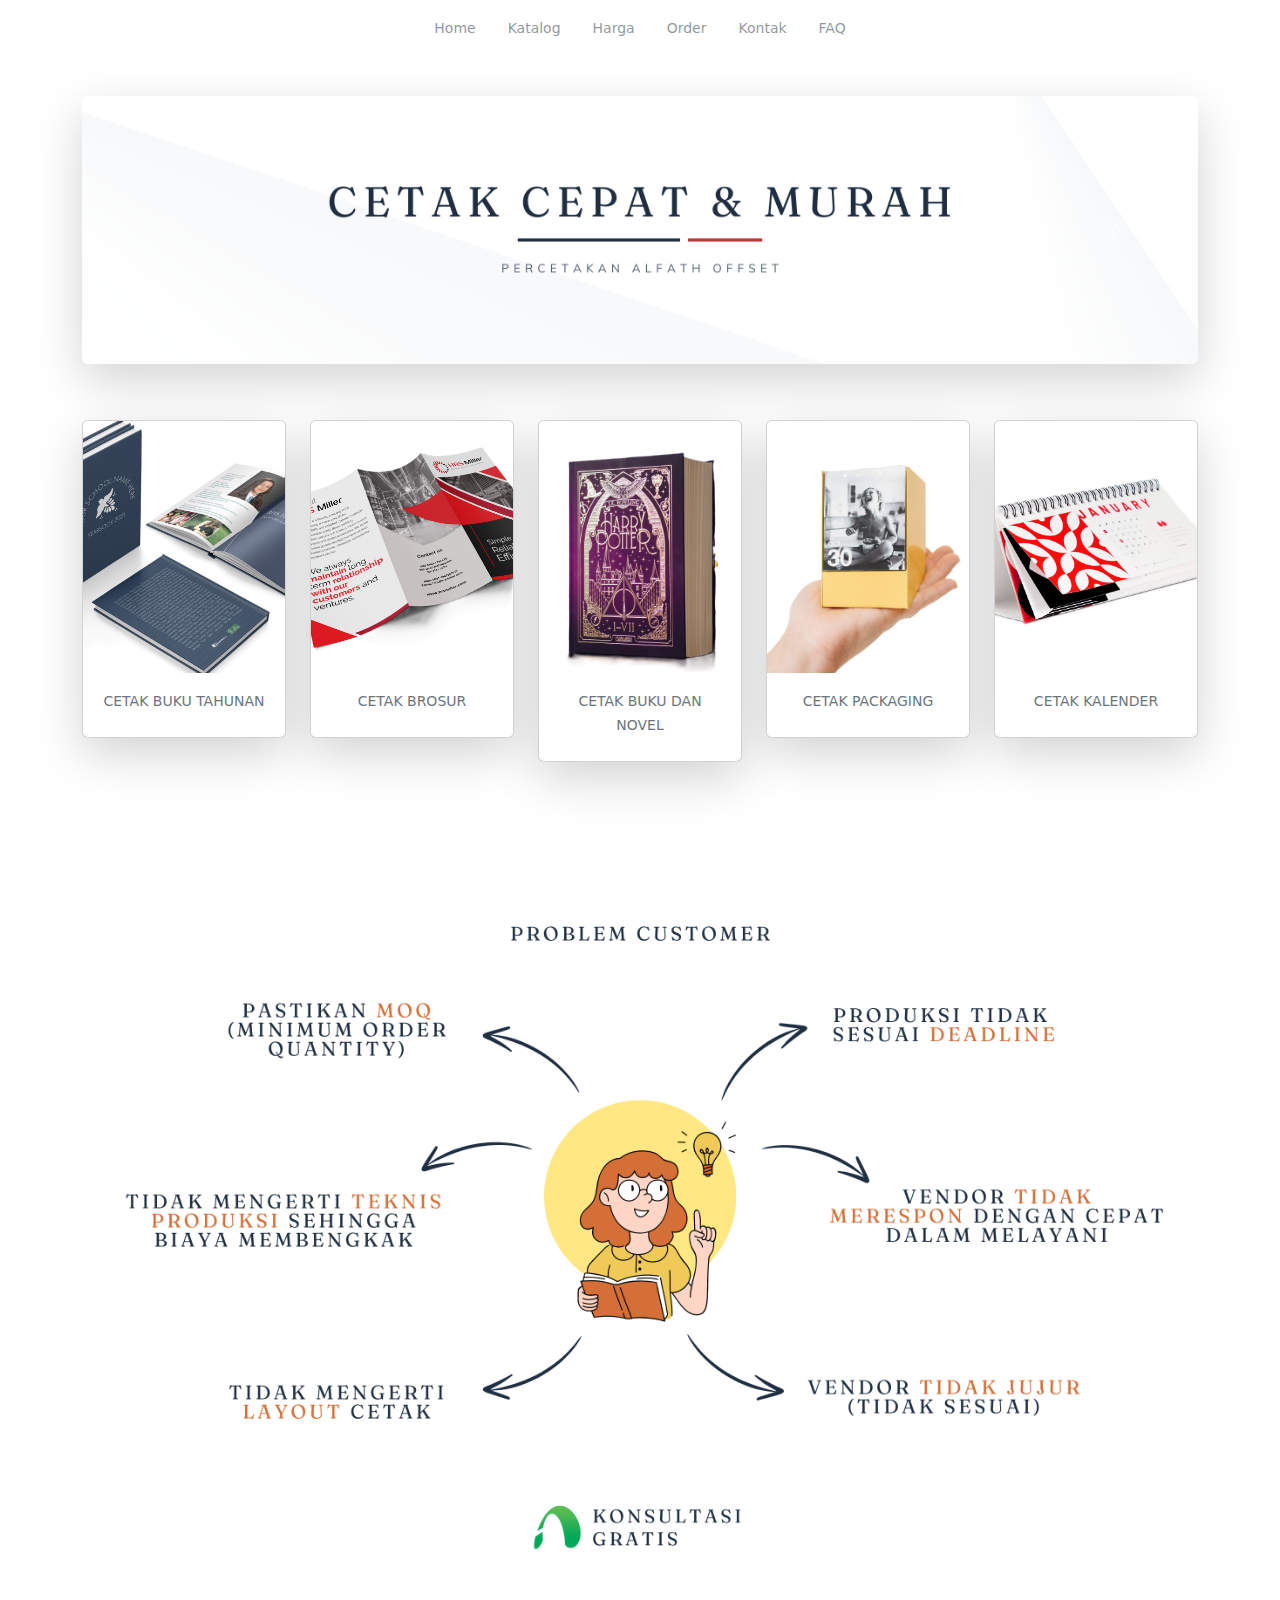
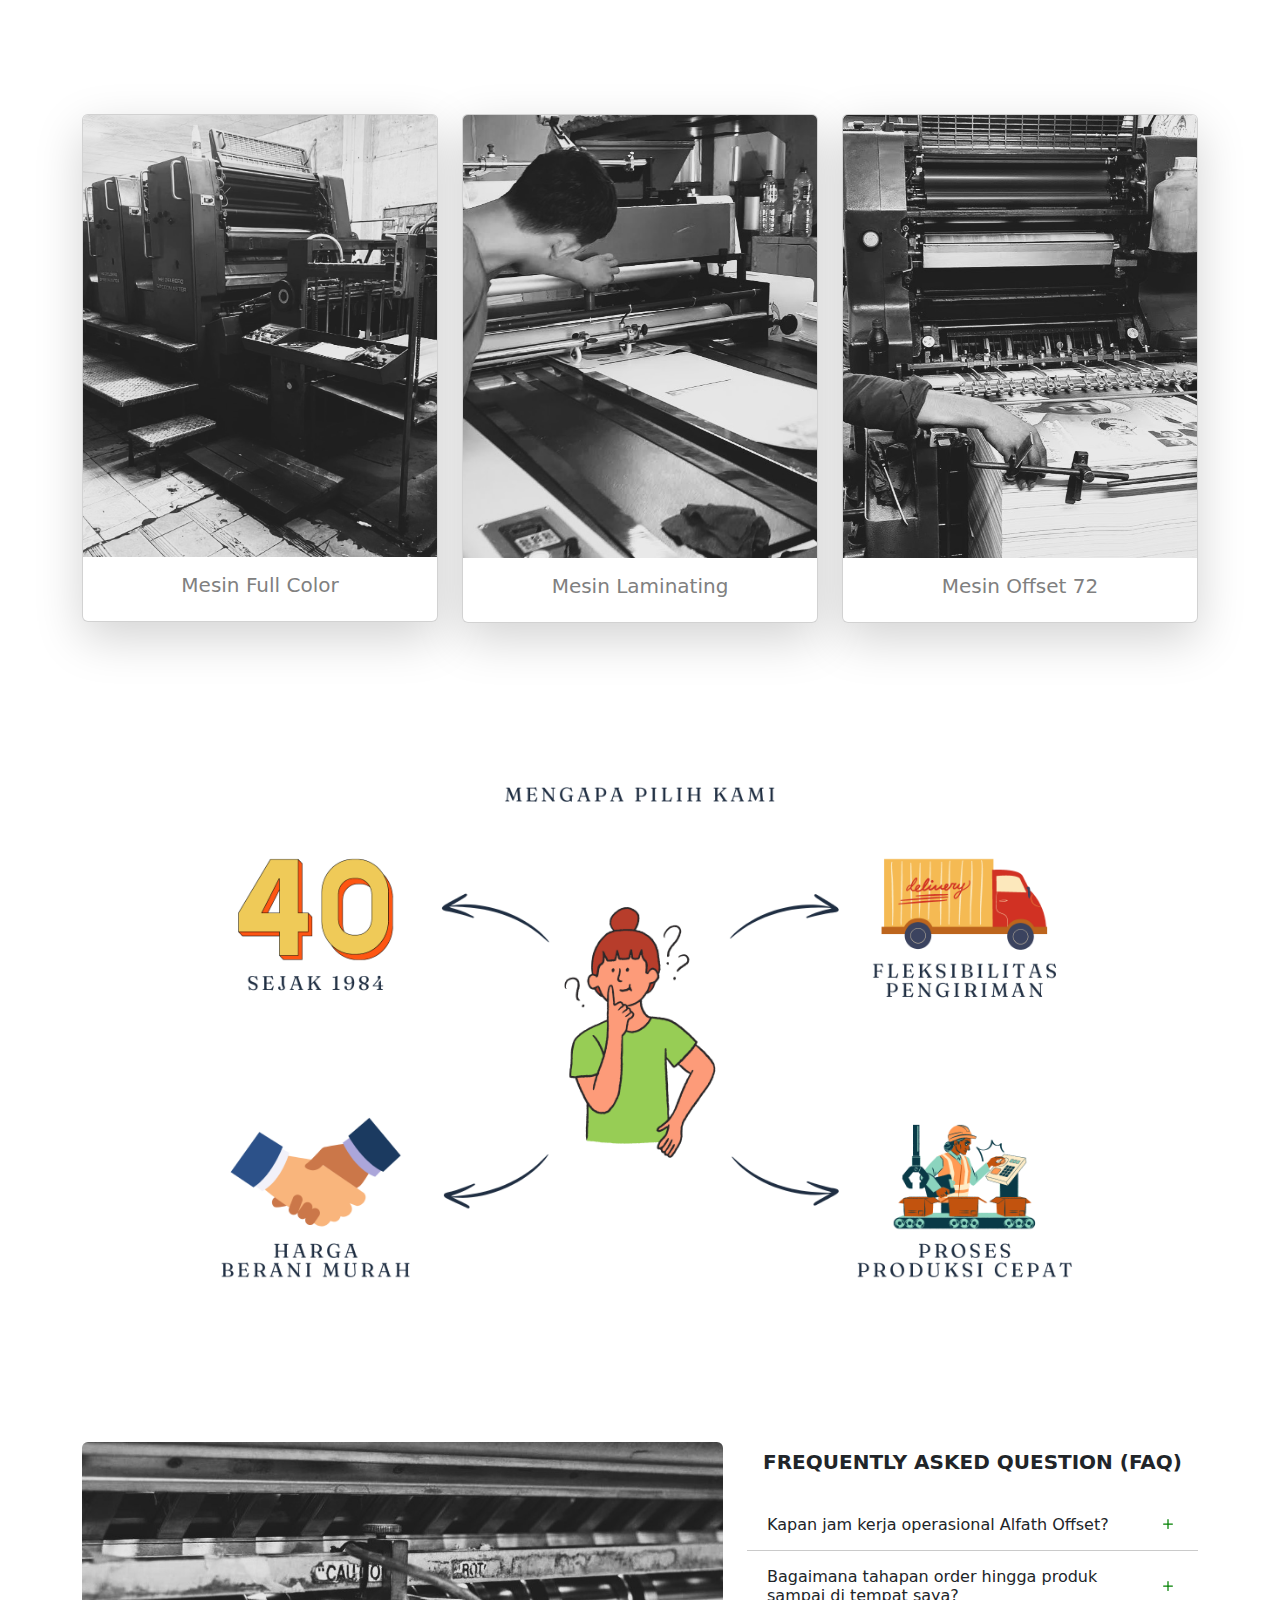
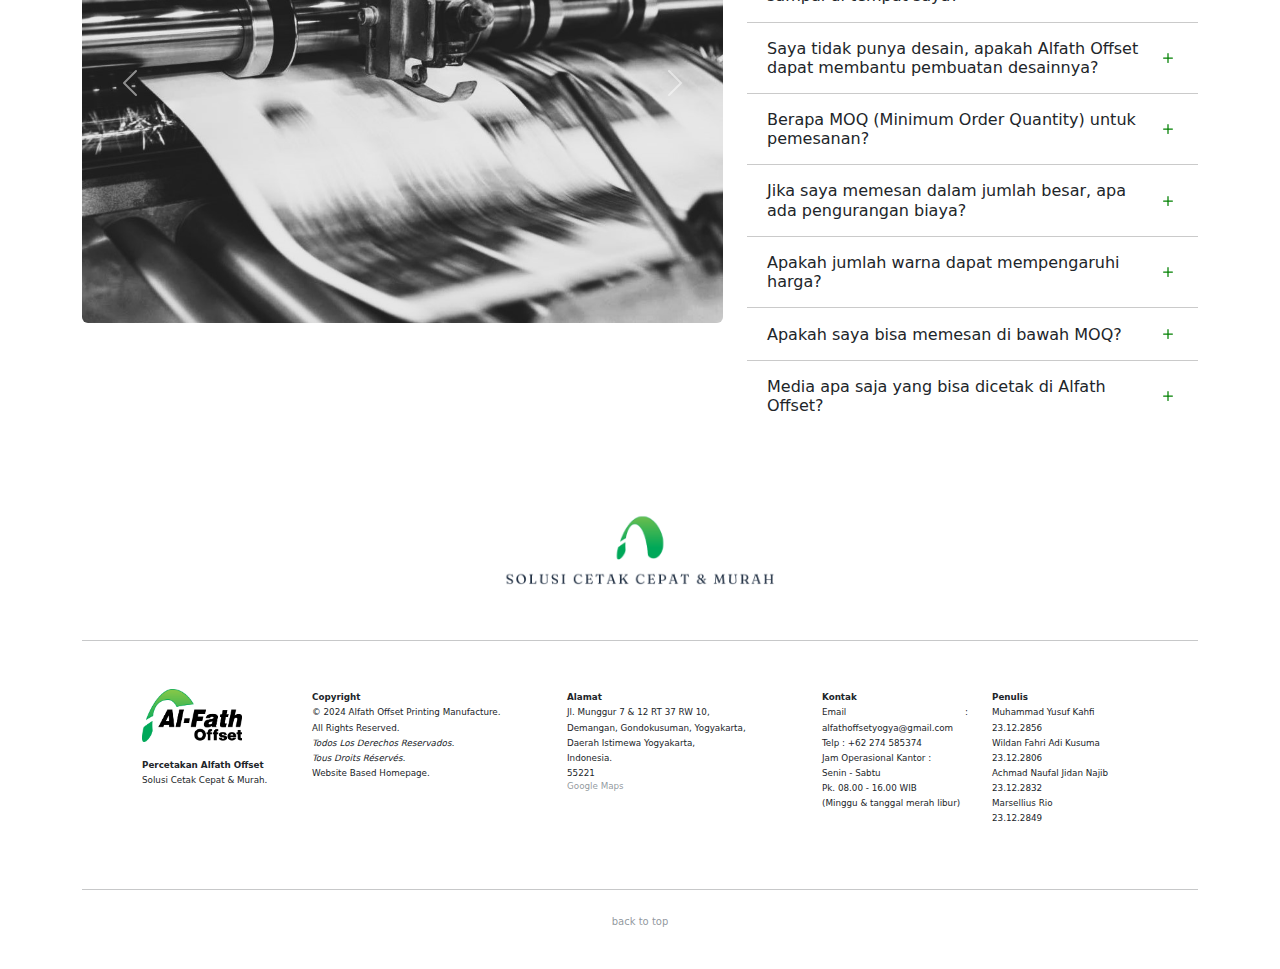
<file: index.html>
<!DOCTYPE html>
<html lang="en">
<head>
    <meta charset="UTF-8">
    <meta name="viewport" content="width=device-width, initial-scale=1.0">
    <title>Alfath Offset</title>
    <link href="https://cdn.jsdelivr.net/npm/bootstrap@5.3.3/dist/css/bootstrap.min.css" rel="stylesheet" integrity="sha384-QWTKZyjpPEjISv5WaRU9OFeRpok6YctnYmDr5pNlyT2bRjXh0JMhjY6hW+ALEwIH" crossorigin="anonymous">
    <script src="https://cdn.jsdelivr.net/npm/bootstrap@5.3.3/dist/js/bootstrap.bundle.min.js" integrity="sha384-YvpcrYf0tY3lHB60NNkmXc5s9fDVZLESaAA55NDzOxhy9GkcIdslK1eN7N6jIeHz" crossorigin="anonymous"></script>
    <link rel="stylesheet" href="https://cdn.jsdelivr.net/npm/bootstrap-icons@1.11.3/font/bootstrap-icons.min.css">
    <link rel="stylesheet" href="assets/css/homestyle.css">
    <link rel="icon" type="image/x-icon" href="assets/img/alfath3.png">
</head>
<body>
    <a name="top"></a>

    <!-- NAVIGATION BAR -->
    <ul class="nav fixed-top justify-content-center bg-white pt-2 pb-2">
        <li class="nav-item">
            <a href="index.html" class="nav-link link-secondary link-opacity-75 link-opacity-25-hover" target="_self"><small>Home</small></a>
        </li>
        <li class="nav-item">
            <a href="katalog.html" class="nav-link link-secondary link-opacity-75 link-opacity-25-hover" target="_self"><small>Katalog</small></a>
        </li>
        <li class="nav-item">
            <a href="harga.html" class="nav-link link-secondary link-opacity-75 link-opacity-25-hover" target="_self"><small>Harga</small></a>
        </li>
        <li class="nav-item">
            <a href="order.html" class="nav-link link-secondary link-opacity-75 link-opacity-25-hover" target="_self"><small>Order</small></a>
        </li>
        <li class="nav-item">
            <a href="kontak.html" class="nav-link link-secondary link-opacity-75 link-opacity-25-hover" target="_self"><small>Kontak</small></a>
        </li>
        <li class="nav-item">
            <a href="#faq" class="nav-link link-secondary link-opacity-75 link-opacity-25-hover" target="_self"><small>FAQ</small></a>
        </li>
    </ul>

    <!-- CAROUSEL PERTAMA / BANNER -->
    <div class="container col-12 mt-5 pb-2 pt-5">
        <div class="shadow-lg mb-5 bg-body-tertiary rounded">
            <div id="carouselExampleAutoplaying" class="carousel slide carousel-fade" data-bs-ride="carousel">
                <div class="carousel-inner">
                    <div class="carousel-item active bg-image hover-zoom" data-bs-interval="3000">
                        <img src="assets/img/banner1.png" class="d-block w-100 rounded" alt="...">
                    </div>
                    <div class="carousel-item" data-bs-interval="3000">
                        <img src="assets/img/banner2.png" class="d-block w-100 rounded" alt="...">
                    </div>
                    <div class="carousel-item" data-bs-interval="3000">
                        <img src="assets/img/banner3.png" class="d-block w-100 rounded" alt="...">
                    </div>
                    <div class="carousel-item" data-bs-interval="3000">
                        <img src="assets/img/banner4.png" class="d-block w-100 rounded" alt="...">
                    </div>
                    <div class="carousel-item" data-bs-interval="3000">
                        <img src="assets/img/banner5.png" class="d-block w-100 rounded" alt="...">
                    </div>
                </div>
                <button class="carousel-control-prev" type="button" data-bs-target="#carouselExampleAutoplaying" data-bs-slide="prev">
                    <span class="carousel-control-prev-icon" aria-hidden="true"></span>
                    <span class="visually-hidden">Previous</span>
                </button>
                <button class="carousel-control-next" type="button" data-bs-target="#carouselExampleAutoplaying" data-bs-slide="next">
                    <span class="carousel-control-next-icon" aria-hidden="true"></span>
                    <span class="visually-hidden">Next</span>
                </button>
            </div>
        </div>
    </div>

    <!-- CARD MARKETING / AJAKAN -->
    <div class="container-sm">
        <div class="row row-cols-1 row-cols-md-5 g-4">
            <div class="col">
                <div class="shadow-lg mb-5 bg-body-tertiary rounded">
                    <div class="card" style="width: auto;">
                        <img src="assets/img/yb.jpg" class="card-img-top" alt="...">
                        <div class="card-body">
                            <p class="card-title text-secondary" style="text-align: center;"><small>CETAK BUKU TAHUNAN</small></p>
                        </div>
                    </div>
                </div>
            </div>
            <div class="col">
                <div class="shadow-lg mb-5 bg-body-tertiary rounded">
                    <div class="card" style="width: auto;">
                        <img src="assets/img/bro.jpg" class="card-img-top" alt="...">
                        <div class="card-body">
                            <p class="card-title text-secondary" style="text-align: center;"><small>CETAK BROSUR</small></p>
                        </div>
                    </div>
                </div>
            </div>
            <div class="col">
                <div class="shadow-lg mb-5 bg-body-tertiary rounded">
                    <div class="card" style="width: auto;">
                        <img src="assets/img/bk.jpg" class="card-img-top" alt="...">
                        <div class="card-body">
                            <p class="card-title text-secondary" style="text-align: center;"><small>CETAK BUKU DAN NOVEL</small></p>
                        </div>
                    </div>
                </div>
            </div>
            <div class="col">
                <div class="shadow-lg mb-5 bg-body-tertiary rounded">
                    <div class="card" style="width: auto;">
                        <img src="assets/img/ord.jpg" class="card-img-top" alt="...">
                        <div class="card-body">
                            <p class="card-title text-secondary" style="text-align: center;"><small>CETAK PACKAGING</small></p>
                        </div>
                    </div>
                </div>
            </div>
            <div class="col">
                <div class="shadow-lg mb-5 bg-body-tertiary rounded">
                    <div class="card" style="width: auto;">
                        <img src="assets/img/cal.jpg" class="card-img-top" alt="...">
                        <div class="card-body">
                            <p class="card-title text-secondary" style="text-align: center;"><small>CETAK KALENDER</small></p>
                        </div>
                    </div>
                </div>
            </div>
        </div>
    </div>

    <!-- PROBLEM CUSTOMER -->
    <div class="container-sm mt-5 mb-5 pb-5 text-center">
        <img src="assets/img/prb.png" class="img-fluid" alt="...">
        <div class="footeralfat">
            <a href="https://wa.me/6281246951139" target="_blank">
            <img src="assets/img/kons.png" class="img-fluid"></a>
        </div>
    </div>

    <!-- CARD MENGAPA MEMILIH KAMI -->
    <div class="container-sm pt-5 pb-5">
        <div class="row row-cols-1 row-cols-md-3 g-4">
            <div class="col">
                <div class="shadow-lg mb-5 bg-body-tertiary rounded">
                    <div class="card" style="width: auto;">
                        <img src="assets/img/why1.jpeg" class="card-img-top" alt="...">
                        <div class="card-body">
                            <h5 class="card-title text-center" style="color: grey;">Mesin Full Color</h5>
                        </div>
                    </div>
                </div>
            </div>
            <div class="col">
                <div class="shadow-lg mb-5 bg-body-tertiary rounded">
                    <div class="card" style="width: auto;">
                        <img src="assets/img/why2.jpg" class="card-img-top" alt="...">
                        <div class="card-body">
                            <h5 class="card-title text-center" style="color: grey;">Mesin Laminating</h5>
                        </div>
                    </div>
                </div>
            </div>
            <div class="col">
                <div class="shadow-lg mb-5 bg-body-tertiary rounded">
                    <div class="card" style="width: auto;">
                        <img src="assets/img/why3.jpg" class="card-img-top" alt="...">
                        <div class="card-body">
                            <h5 class="card-title text-center" style="color: grey;">Mesin Offset 72</h5>
                        </div>
                    </div>
                </div>
            </div>
        </div>
    </div>

    <!-- GAMBAR MENGAPA MEMILIH KAMI -->
    <div class="container-sm mb-5 text-center">
        <img src="assets/img/why.png" class="img-fluid" alt="...">
    </div>

    <!-- GALLERY CAROUSEL KEDUA -->
    <a name="faq"></a>
    <div class="container-sm pt-5">
        <div class="row flex-column-reverse flex-lg-row">
            <div class="container col-sm-7 mb-5">
                <div id="carouselExampleFade" class="carousel slide carousel-fade" data-bs-ride="carousel">
                    <div class="carousel-inner">
                        <div class="carousel-item active" data-bs-interval="3000">
                            <img src="assets/img/c1.jpg" class="d-block w-100 rounded" alt="...">
                        </div>
                        <div class="carousel-item" data-bs-interval="3000">
                            <img src="assets/img/c2.jpeg" class="d-block w-100 rounded" alt="...">
                        </div>
                        <div class="carousel-item" data-bs-interval="3000">
                            <img src="assets/img/c3.jpg" class="d-block w-100 rounded" alt="...">
                        </div>
                        <div class="carousel-item" data-bs-interval="3000">
                            <img src="assets/img/c4.jpg" class="d-block w-100 rounded" alt="...">
                        </div>
                    </div>
                    <button class="carousel-control-prev" type="button" data-bs-target="#carouselExampleFade" data-bs-slide="prev">
                        <span class="carousel-control-prev-icon" aria-hidden="true"></span>
                        <span class="visually-hidden">Previous</span>
                    </button>
                    <button class="carousel-control-next" type="button" data-bs-target="#carouselExampleFade" data-bs-slide="next">
                        <span class="carousel-control-next-icon" aria-hidden="true"></span>
                        <span class="visually-hidden">Next</span>
                    </button>
                </div>
            </div>
    
            <!-- FREQEUNTLY ASKED QUESTION / FAQ -->
            <div class="container col-sm-5 mb-5 mt-2">
                <div class="text-center mb-4">
                    <h5><b>FREQUENTLY ASKED QUESTION (FAQ)</b></h5>
                </div>
                <div class="accordion accordion-flush" id="accordionFlushExample">
                    <div class="accordion-item">
                        <h2 class="accordion-header">
                            <button class="accordion-button collapsed" type="button" data-bs-toggle="collapse" data-bs-target="#flush-collapseOne" aria-expanded="false" aria-controls="flush-collapseOne">
                            Kapan jam kerja operasional Alfath Offset?
                            </button>
                        </h2>
                        <div id="flush-collapseOne" class="accordion-collapse collapse" data-bs-parent="#accordionFlushExample">
                            <div class="accordion-body"><p style="color: grey;"><small>Jam operasional kantor kami adalah Senin-Sabtu: pk. 08.00 - 16.00 WIB (Minggu & tanggal merah libur).</small></p></div>
                        </div>
                    </div>
                    <div class="accordion-item">
                        <h2 class="accordion-header">
                            <button class="accordion-button collapsed" type="button" data-bs-toggle="collapse" data-bs-target="#flush-collapseTwo" aria-expanded="false" aria-controls="flush-collapseTwo">
                            Bagaimana tahapan order hingga produk sampai di tempat saya?
                            </button>
                        </h2>
                        <div id="flush-collapseTwo" class="accordion-collapse collapse" data-bs-parent="#accordionFlushExample">
                            <div class="accordion-body"><p style="color: grey;"><small>Tahapan ordernya adalah sebagai berikut : <br><br>
                            1. Masukkan order melalui website/whatsapp ke nomor kami, atau bisa datang langsung ke kantor kami.<br>
                            2. Berikan spesifikasi order, jumlah, dan ketentuan kebutuhan tenggat waktu anda.<br>
                            3. Siapkan desain dalam bentuk vector, tanpa perlu editing tambahan (Editing dari kami dikenakan biaya ekstra).<br>
                            4. Quotation harga & approval quotation.<br>
                            5. Pembayaran DP min. 50% bisa melalui bank transfer, atau langsung di kantor kami.<br>
                            6. Proses proofing & approval.<br>
                            7. Proses produksi.<br>
                            8. Pelunasan.<br>
                            9. Delivery ke tempat anda atau bisa langsung di ambil di kantor kami.<br></small></p>
                            </div>
                        </div>
                    </div>
                    <div class="accordion-item">
                        <h2 class="accordion-header">
                            <button class="accordion-button collapsed" type="button" data-bs-toggle="collapse" data-bs-target="#flush-collapseThree" aria-expanded="false" aria-controls="flush-collapseThree">
                            Saya tidak punya desain, apakah Alfath Offset dapat membantu pembuatan desainnya?
                            </button>
                        </h2>
                        <div id="flush-collapseThree" class="accordion-collapse collapse" data-bs-parent="#accordionFlushExample">
                            <div class="accordion-body"><p style="color: grey;"><small>Bisa, kami menyediakan jasa desain dari nol hingga selesai, dengan harga berdasarkan kerumitan desain.</small></p>
                            </div>
                        </div>
                    </div>
                    <div class="accordion-item">
                        <h2 class="accordion-header">
                            <button class="accordion-button collapsed" type="button" data-bs-toggle="collapse" data-bs-target="#flush-collapseFour" aria-expanded="false" aria-controls="flush-collapseFour">
                            Berapa MOQ (Minimum Order Quantity) untuk pemesanan?
                            </button>
                        </h2>
                        <div id="flush-collapseFour" class="accordion-collapse collapse" data-bs-parent="#accordionFlushExample">
                            <div class="accordion-body"><p style="color: grey;"><small>MOQ dapat dihitung berdasarkan kebutuhan media apa yang ingin anda cetak. 
                                Setiap media kertas memiliki MOQ yang berbeda, tergantung kepada spesifikasi media seperti apa yang ingin anda cetak. 
                                Hubungi kami melalui Whatsapp untuk informasi lebih lanjut.</small></p>
                            </div>
                        </div>
                    </div>
                    <div class="accordion-item">
                        <h2 class="accordion-header">
                            <button class="accordion-button collapsed" type="button" data-bs-toggle="collapse" data-bs-target="#flush-collapseFive" aria-expanded="false" aria-controls="flush-collapseFive">
                            Jika saya memesan dalam jumlah besar, apa ada pengurangan biaya?
                            </button>
                        </h2>
                        <div id="flush-collapseFive" class="accordion-collapse collapse" data-bs-parent="#accordionFlushExample">
                            <div class="accordion-body"><p style="color: grey;"><small>Tentu, perhitungan biaya kami juga berdasarkan jumlah dan kelipatan order. 
                                Jadi semakin banyak jumlah pesanan anda, semakin murah pula harga satuannya.</small></p>
                            </div>
                        </div>
                    </div>
                    <div class="accordion-item">
                        <h2 class="accordion-header">
                            <button class="accordion-button collapsed" type="button" data-bs-toggle="collapse" data-bs-target="#flush-collapseSix" aria-expanded="false" aria-controls="flush-collapseSix">
                            Apakah jumlah warna dapat mempengaruhi harga?
                            </button>
                        </h2>
                        <div id="flush-collapseSix" class="accordion-collapse collapse" data-bs-parent="#accordionFlushExample">
                            <div class="accordion-body"><p style="color: grey;"><small>Tentu, dalam banyak kasus banyaknya jumlah warna dapat mempengaruhi harga.</small></p>
                            </div>
                        </div>
                    </div>
                    <div class="accordion-item">
                        <h2 class="accordion-header">
                            <button class="accordion-button collapsed" type="button" data-bs-toggle="collapse" data-bs-target="#flush-collapseSeven" aria-expanded="false" aria-controls="flush-collapseSeven">
                            Apakah saya bisa memesan di bawah MOQ?
                            </button>
                        </h2>
                        <div id="flush-collapseSeven" class="accordion-collapse collapse" data-bs-parent="#accordionFlushExample">
                            <div class="accordion-body"><p style="color: grey;"><small>Tentu bisa, namun akan mempengaruhi harga satuan order menjadi lebih mahal.</small></p>
                            </div>
                        </div>
                    </div>
                    <div class="accordion-item">
                        <h2 class="accordion-header">
                            <button class="accordion-button collapsed" type="button" data-bs-toggle="collapse" data-bs-target="#flush-collapseEight" aria-expanded="false" aria-controls="flush-collapseEight">
                            Media apa saja yang bisa dicetak di Alfath Offset?
                            </button>
                        </h2>
                        <div id="flush-collapseEight" class="accordion-collapse collapse" data-bs-parent="#accordionFlushExample">
                            <div class="accordion-body"><p style="color: grey;"><small>Pada dasarnya, kami menerima cetak segala media kertas seperti : <br><br>
                            1. Buku, Majalah & Novel<br>
                            2. Kalender Dinding & Meja<br>
                            3. Buku Tahunan<br>
                            4. Poster, Pamflet, Brosur & Booklet<br>
                            5. Buku Yasin<br>
                            6. Packaging<br>
                            7. Dll.<br><br>
                            Namun kami juga menerima media cetak seperti : <br><br>
                            1. Banner <br>
                            2. Spanduk <br></small></p>
                            </div>
                        </div>
                    </div>
                </div>
            </div>
        </div>
    </div>

    <!-- SLOGAN AKHIR -->
    <div class="container">
        <img src="assets/img/ft11.png" class="w-100">
    </div>
    
    <!-- FOOTER -->
    <footer>
        <!-- FOOTER PERTAMA -->
        <div class="container">
        <hr>
            <div class="row m-5">
                <div class="container col-sm-2">
                    <a href="index.html" target="_self">
                    <div class="footeralfat2"><img src="assets/img/alfath2.png" width="100px"></div>
                    </a>
                    <p style="font-size: x-small; text-align: justify;"><small><b><br>Percetakan Alfath Offset</b><br>
                        Solusi Cetak Cepat & Murah.</small></p>
                </div>
                <div class="container col-sm-3 text-center">
                    <p style="font-size: x-small; text-align: justify;"><small><b>Copyright</b><br>
                    &copy; 2024 Alfath Offset Printing Manufacture.<br>
                    All Rights Reserved.<br>
                    <i>Todos Los Derechos Reservados.<br>
                    Tous Droits Réservés.</i><br>
                    Website Based Homepage.</small></p>
                </div>
                <div class="container col-sm-3 text-center">
                    <p style="font-size: x-small; text-align: justify;"><small><b>Alamat</b><br>
                    Jl. Munggur 7 & 12 RT 37 RW 10,<br>
                    Demangan, Gondokusuman, Yogyakarta,<br>
                    Daerah Istimewa Yogyakarta,<br>
                    Indonesia.<br>
                    55221<br>
                    <a class="nav-link link-secondary link-opacity-75 link-opacity-25-hover" href="https://maps.app.goo.gl/Zoog1QNVzfvpC7qL9" target="_blank">
                    Google Maps</a></small></p>
                </div>
                <div class="container col-sm-2 text-center">
                    <p style="font-size: x-small; text-align: justify;"><small><b>Kontak</b><br>
                    Email : alfathoffsetyogya@gmail.com<br>
                    Telp : +62 274 585374<br>
                    Jam Operasional Kantor : <br>
                    Senin - Sabtu<br>
                    Pk. 08.00 - 16.00 WIB<br>
                    (Minggu & tanggal merah libur)</small></p>
                </div>
                <div class="container col-sm-2 text-center">
                    <p style="font-size: x-small; text-align: justify;"><small><b>Penulis</b><br>
                        Muhammad Yusuf Kahfi<br>
                        23.12.2856<br>
                        Wildan Fahri Adi Kusuma<br>
                        23.12.2806<br>
                        Achmad Naufal Jidan Najib<br>
                        23.12.2832<br>
                        Marsellius Rio<br>
                        23.12.2849</small></p>
                </div>
            </div>
        <hr class="pb-2">
        </div>
        <!-- FOOTER KEDUA -->
        <div class="container text-center pb-4">
            <div class="row align-items-start">
                <div class="col-sm-4">
                    
                </div>
                <div class="col-sm-4">
                    <a class="nav-link link-secondary link-opacity-75 link-opacity-25-hover" href="#top"><p style="font-size: x-small;">back to top</p></a>
                </div>
                <div class="col-sm-4">
                    
                </div>
            </div>
        </div>
    </footer>    
</body>
</html>
</file>
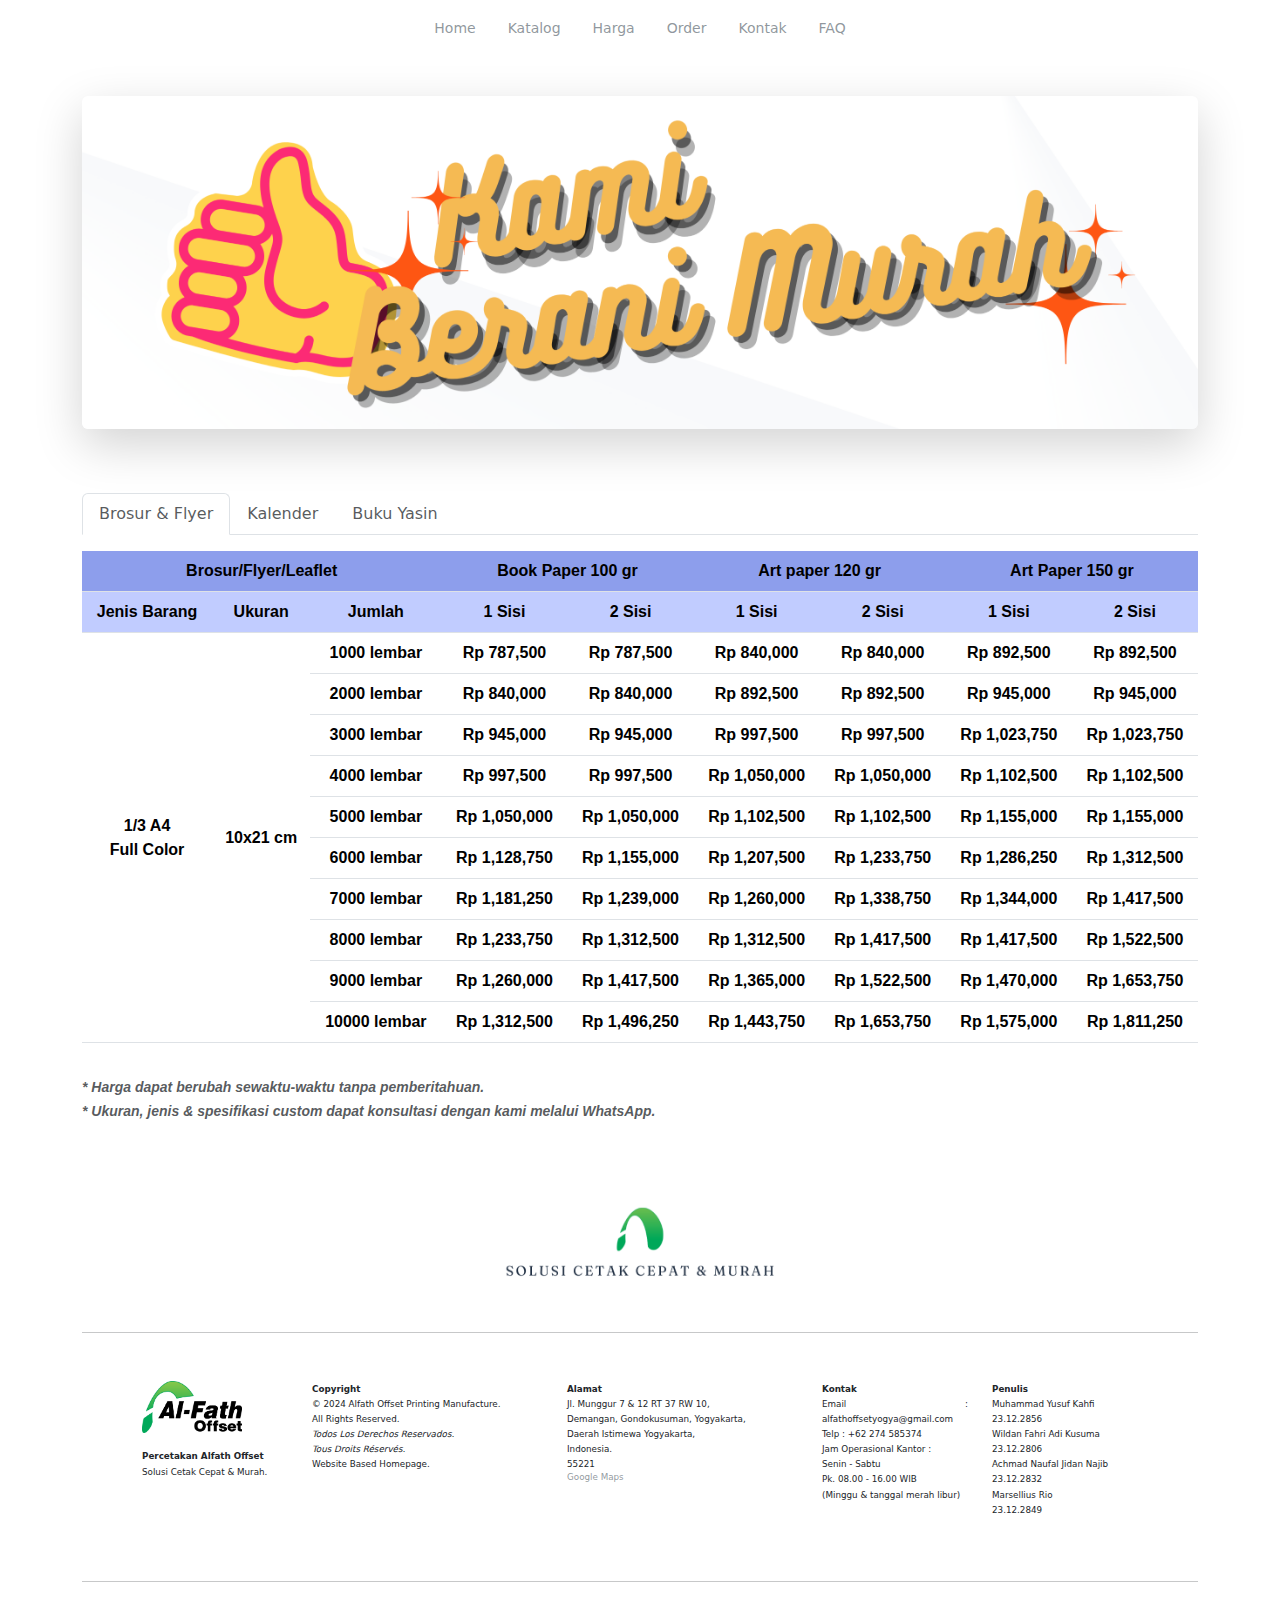
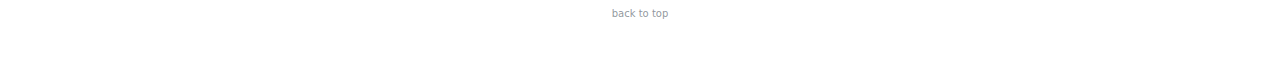
<file: harga.html>
<!DOCTYPE html>
<html lang="en">
<head>
    <meta charset="UTF-8">
    <meta name="viewport" content="width=device-width, initial-scale=1.0">
    <title>Harga | Alfath Offset</title>
    <link href="https://cdn.jsdelivr.net/npm/bootstrap@5.3.3/dist/css/bootstrap.min.css" rel="stylesheet" integrity="sha384-QWTKZyjpPEjISv5WaRU9OFeRpok6YctnYmDr5pNlyT2bRjXh0JMhjY6hW+ALEwIH" crossorigin="anonymous">
    <script src="https://cdn.jsdelivr.net/npm/bootstrap@5.3.3/dist/js/bootstrap.bundle.min.js" integrity="sha384-YvpcrYf0tY3lHB60NNkmXc5s9fDVZLESaAA55NDzOxhy9GkcIdslK1eN7N6jIeHz" crossorigin="anonymous"></script>
    <link rel="icon" type="image/x-icon" href="assets/img/alfath3.png">
    <link rel="stylesheet" href="assets/css/hargastyle.css">
</head>
<body>

    <!-- NAVIGATION BAR -->
    <ul class="nav fixed-top justify-content-center bg-white pt-2 pb-2">
        <li class="nav-item">
            <a href="index.html" class="nav-link link-secondary link-opacity-75 link-opacity-25-hover" target="_self"><small>Home</small></a>
        </li>
        <li class="nav-item">
            <a href="katalog.html" class="nav-link link-secondary link-opacity-75 link-opacity-25-hover" target="_self"><small>Katalog</small></a>
        </li>
        <li class="nav-item">
            <a href="harga.html" class="nav-link link-secondary link-opacity-75 link-opacity-25-hover" target="_self"><small>Harga</small></a>
        </li>
        <li class="nav-item">
            <a href="order.html" class="nav-link link-secondary link-opacity-75 link-opacity-25-hover" target="_self"><small>Order</small></a>
        </li>
        <li class="nav-item">
            <a href="kontak.html" class="nav-link link-secondary link-opacity-75 link-opacity-25-hover" target="_self"><small>Kontak</small></a>
        </li>
        <li class="nav-item">
            <a href="index.html#faq" class="nav-link link-secondary link-opacity-75 link-opacity-25-hover" target="_self"><small>FAQ</small></a>
        </li>
    </ul>

    <!-- CAROUSEL IKLAN PROMO -->
    <div class="container col-12 mt-5 pt-5">
        <div class="shadow-lg mb-5 bg-body-tertiary rounded">
            <div id="carouselExampleAutoplaying" class="carousel slide carousel-fade" data-bs-ride="carousel">
                <div class="carousel-inner">
                    <div class="carousel-item active bg-image" data-bs-interval="3000">
                        <img src="assets/img/bnr_promo_harga2.png" class="img-fluid rounded"> 
                    </div>
                    <div class="carousel-item bg-image" data-bs-interval="3000">
                        <img src="assets/img/bnr_promo_harga3.png" class="img-fluid rounded"> 
                    </div>
                </div>
            </div>
        </div>
    </div>
    
    <!-- NAV TAB LIST -->
    <div class="container-sm pt-3 mt-5">
        <ul class="nav nav-tabs" id="myTab" role="tablist">
            <li class="nav-item" role="presentation">
                <button class="nav-link active text-body-secondary" id="home-tab" data-bs-toggle="tab" 
                data-bs-target="#home-tab-pane" type="button" role="tab" aria-controls="home-tab-pane" aria-selected="true">
                    Brosur & Flyer
                </button>
            </li>
            <li class="nav-item" role="presentation">
                <button class="nav-link text-body-secondary" id="profile-tab" data-bs-toggle="tab" 
                data-bs-target="#profile-tab-pane" type="button" role="tab" aria-controls="profile-tab-pane" aria-selected="false">
                    Kalender
                </button>
            </li>
            <li class="nav-item" role="presentation">
                <button class="nav-link text-body-secondary" id="contact-tab" data-bs-toggle="tab" 
                data-bs-target="#contact-tab-pane" type="button" role="tab" aria-controls="contact-tab-pane" aria-selected="false">
                    Buku Yasin
                </button>
            </li>
        </ul>
        <div class="tab-content" id="myTabContent">
            <!-- ISI KONTEN TABEL BROSUR & FLYER-->
            <div class="tab-pane fade show active" id="home-tab-pane" role="tabpanel" aria-labelledby="home-tab" tabindex="0">
                <div class="table-responsive pt-3 pb-3">
                    <table class="table table-hover">
                        <caption>
                            <small class="text-body-secondary"><i><br>* Harga dapat berubah sewaktu-waktu tanpa pemberitahuan.<br>
                            * Ukuran, jenis & spesifikasi custom dapat konsultasi dengan kami melalui WhatsApp.</i></small>
                        </caption>
                        <tr>
                            <th colspan="3" style="background-color: rgb(141, 158, 236);">Brosur/Flyer/Leaflet</th>
                            <th colspan="2" style="background-color: rgb(141, 158, 236);">Book Paper 100 gr</th>
                            <th colspan="2" style="background-color: rgb(141, 158, 236);">Art paper 120 gr</th>
                            <th colspan="2" style="background-color: rgb(141, 158, 236);">Art Paper 150 gr</th>
                        </tr>
                        <tr>
                            <th style="background-color: rgb(193, 204, 255);">Jenis Barang</th>
                            <th style="background-color: rgb(193, 204, 255);">Ukuran</th>
                            <th style="background-color: rgb(193, 204, 255);">Jumlah</th>
                            <th style="background-color: rgb(193, 204, 255);">1 Sisi</th>
                            <th style="background-color: rgb(193, 204, 255);">2 Sisi</th>
                            <th style="background-color: rgb(193, 204, 255);">1 Sisi</th>
                            <th style="background-color: rgb(193, 204, 255);">2 Sisi</th>
                            <th style="background-color: rgb(193, 204, 255);">1 Sisi</th>
                            <th style="background-color: rgb(193, 204, 255);">2 Sisi</th>
                        </tr>
                        <tr>
                            <td rowspan="11">1/3 A4<br>Full Color</td>
                            <td rowspan="11">10x21 cm</td>
                        </tr>
                        <tr>
                            <td>1000 lembar</td>
                            <td>Rp 787,500</td>
                            <td>Rp 787,500</td>
                            <td>Rp 840,000</td>
                            <td>Rp 840,000</td>
                            <td>Rp 892,500</td>
                            <td>Rp 892,500</td>
                        </tr>
                        <tr>
                            <td>2000 lembar</td>
                            <td>Rp 840,000</td>
                            <td>Rp 840,000</td>
                            <td>Rp 892,500</td>
                            <td>Rp 892,500</td>
                            <td>Rp 945,000</td>
                            <td>Rp 945,000</td>
                        </tr>
                        <tr>
                            <td>3000 lembar</td>
                            <td>Rp 945,000</td>
                            <td>Rp 945,000</td>
                            <td>Rp 997,500</td>
                            <td>Rp 997,500</td>
                            <td>Rp 1,023,750</td>
                            <td>Rp 1,023,750</td>
                        </tr>
                        <tr>
                            <td>4000 lembar</td>
                            <td>Rp 997,500</td>
                            <td>Rp 997,500</td>
                            <td>Rp 1,050,000</td>
                            <td>Rp 1,050,000</td>
                            <td>Rp 1,102,500</td>
                            <td>Rp 1,102,500</td>
                        </tr>
                        <tr>
                            <td>5000 lembar</td>
                            <td>Rp 1,050,000</td>
                            <td>Rp 1,050,000</td>
                            <td>Rp 1,102,500</td>
                            <td>Rp 1,102,500</td>
                            <td>Rp 1,155,000</td>
                            <td>Rp 1,155,000</td>
                        </tr>
                        <tr>
                            <td>6000 lembar</td>
                            <td>Rp 1,128,750</td>
                            <td>Rp 1,155,000</td>
                            <td>Rp 1,207,500</td>
                            <td>Rp 1,233,750</td>
                            <td>Rp 1,286,250</td>
                            <td>Rp 1,312,500</td>
                        </tr>
                        <tr>
                            <td>7000 lembar</td>
                            <td>Rp 1,181,250</td>
                            <td>Rp 1,239,000</td>
                            <td>Rp 1,260,000</td>
                            <td>Rp 1,338,750</td>
                            <td>Rp 1,344,000</td>
                            <td>Rp 1,417,500</td>
                        </tr>
                        <tr>
                            <td>8000 lembar</td>
                            <td>Rp 1,233,750</td>
                            <td>Rp 1,312,500</td>
                            <td>Rp 1,312,500</td>
                            <td>Rp 1,417,500</td>
                            <td>Rp 1,417,500</td>
                            <td>Rp 1,522,500</td>
                        </tr>
                        <tr>
                            <td>9000 lembar</td>
                            <td>Rp 1,260,000</td>
                            <td>Rp 1,417,500</td>
                            <td>Rp 1,365,000</td>
                            <td>Rp 1,522,500</td>
                            <td>Rp 1,470,000</td>
                            <td>Rp 1,653,750</td>
                        </tr>
                        <tr>
                            <td>10000 lembar</td>
                            <td>Rp 1,312,500</td>
                            <td>Rp 1,496,250</td>
                            <td>Rp 1,443,750</td>
                            <td>Rp 1,653,750</td>
                            <td>Rp 1,575,000</td>
                            <td>Rp 1,811,250</td>
                        </tr>
                    </table>
                </div>
            </div>
            <!-- ISI KONTEN TABEL KALENDER -->
            <div class="tab-pane fade" id="profile-tab-pane" role="tabpanel" aria-labelledby="profile-tab" tabindex="0">
                <div class="table-responsive pt-3 pb-3">
                    <table class="table table-hover">
                        <caption>
                            <small class="text-body-secondary"><i><br>* Harga dapat berubah sewaktu-waktu tanpa pemberitahuan.<br>
                            * Ukuran, jenis & spesifikasi custom dapat konsultasi dengan kami melalui WhatsApp.</i></small>
                        </caption>
                        <tr>
                            <th colspan="3" style="background-color: rgb(141, 158, 236);">Kalender Meja & Dinding</th>
                            <th colspan="2" style="background-color: rgb(141, 158, 236);">4 Lembar / Tri Bulan</th>
                            <th colspan="2" style="background-color: rgb(141, 158, 236);">6 Lembar / Dwi Bulan</th>
                            <th colspan="2" style="background-color: rgb(141, 158, 236);">12 Lembar / Tahunan</th>
                        </tr>
                        <tr>
                            <th style="background-color: rgb(193, 204, 255);">Jenis Barang</th>
                            <th style="background-color: rgb(193, 204, 255);">Ukuran</th>
                            <th style="background-color: rgb(193, 204, 255);">Jumlah</th>
                            <th style="background-color: rgb(193, 204, 255);">HVS 70 gr</th>
                            <th style="background-color: rgb(193, 204, 255);">HVS 100 gr</th>
                            <th style="background-color: rgb(193, 204, 255);">AP 120 gr</th>
                            <th style="background-color: rgb(193, 204, 255);">AP 150 gr</th>
                            <th style="background-color: rgb(193, 204, 255);">AC 210 gr</th>
                            <th style="background-color: rgb(193, 204, 255);">AC 250 gr</th>
                        </tr>
                        <tr>
                            <td rowspan="6">Kalender<br>Meja</td>
                            <td rowspan="6">15x21 cm</td>
                        </tr>
                        <tr>
                            <td>50 pcs</td>
                            <td>-</td>
                            <td>-</td>
                            <td>Rp 18,500</td>
                            <td>Rp 21,500</td>
                            <td>Rp 32,500</td>
                            <td>Rp 35,250</td>
                        </tr>
                        <tr>
                            <td>100 pcs</td>
                            <td>-</td>
                            <td>-</td>
                            <td>Rp 17,250</td>
                            <td>Rp 19,750</td>
                            <td>Rp 30,750</td>
                            <td>Rp 33,950</td>
                        </tr>
                        <tr>
                            <td>250 pcs</td>
                            <td>-</td>
                            <td>-</td>
                            <td>Rp 15,950</td>
                            <td>Rp 17,750</td>
                            <td>Rp 28,550</td>
                            <td>Rp 30,750</td>
                        </tr>
                        <tr>
                            <td>500 pcs</td>
                            <td>-</td>
                            <td>-</td>
                            <td>Rp 14,550</td>
                            <td>Rp 16,250</td>
                            <td>Rp 27,750</td>
                            <td>Rp 29,750</td>
                        </tr>
                        <tr>
                            <td>1000 pcs</td>
                            <td>-</td>
                            <td>-</td>
                            <td>Rp 13,750</td>
                            <td>Rp 15,150</td>
                            <td>Rp 25,150</td>
                            <td>Rp 27,750</td>
                        </tr>
                        <tr>
                            <td rowspan="6">Kalender<br>Dinding</td>
                            <td rowspan="6">38x54 cm</td>
                        </tr>
                        <tr>
                            <td>50 pcs</td>
                            <td>Rp 10,750</td>
                            <td>Rp 13,250</td>
                            <td>Rp 43,310</td>
                            <td>Rp 49,280</td>
                            <td>Rp 55,065</td>
                            <td>-</td>
                        </tr>
                        <tr>
                            <td>100 pcs</td>
                            <td>Rp 9,795</td>
                            <td>Rp 11,215</td>
                            <td>Rp 33,050</td>
                            <td>Rp 38,780</td>
                            <td>Rp 46,210</td>
                            <td>-</td>
                        </tr>
                        <tr>
                            <td>250 pcs</td>
                            <td>Rp 7,790</td>
                            <td>Rp 9,595</td>
                            <td>Rp 17,890</td>
                            <td>Rp 22,378</td>
                            <td>Rp 31,400</td>
                            <td>-</td>
                        </tr>
                        <tr>
                            <td>500 pcs</td>
                            <td>Rp 5,400</td>
                            <td>Rp 7,125</td>
                            <td>Rp 10,020</td>
                            <td>Rp 12,743</td>
                            <td>Rp 24,750</td>
                            <td>-</td>
                        </tr>
                        <tr>
                            <td>1000 pcs</td>
                            <td>Rp 4,125</td>
                            <td>Rp 6,250</td>
                            <td>Rp 6,975</td>
                            <td>Rp 9,463</td>
                            <td>Rp 15,950</td>
                            <td>-</td>
                        </tr>
                    </table>
                </div>
            </div>
            <!-- ISI KONTEN TABEL BUKU YASIN -->
            <div class="tab-pane fade" id="contact-tab-pane" role="tabpanel" aria-labelledby="contact-tab" tabindex="0">
                <div class="table-responsive pt-3 pb-3">
                    <table class="table table-hover">
                        <caption>
                            <small class="text-body-secondary"><i><br>* Pilihan HC dapat menggunakan karton, bludru, kain, dll.<br>
                            * Harga dapat berubah sewaktu-waktu tanpa pemberitahuan.<br>
                            * Ukuran, jenis & spesifikasi custom dapat konsultasi dengan kami melalui WhatsApp.</i></small>
                        </caption>
                        <tr>
                            <th colspan="3" style="background-color: rgb(141, 158, 236);">Buku Yasin</th>
                            <th colspan="2" style="background-color: rgb(141, 158, 236);">Isi HVS</th>
                            <th colspan="2" style="background-color: rgb(141, 158, 236);">Isi Art Paper 120 gr</th>
                            <th colspan="2" style="background-color: rgb(141, 158, 236);">Isi Art Paper 150 gr</th>
                        </tr>
                        <tr>
                            <th style="background-color: rgb(193, 204, 255);">Jenis Barang</th>
                            <th style="background-color: rgb(193, 204, 255);">Ukuran</th>
                            <th style="background-color: rgb(193, 204, 255);">Jumlah</th>
                            <th style="background-color: rgb(193, 204, 255);">Soft Cover</th>
                            <th style="background-color: rgb(193, 204, 255);">Hard Cover</th>
                            <th style="background-color: rgb(193, 204, 255);">Soft Cover</th>
                            <th style="background-color: rgb(193, 204, 255);">Hard Cover</th>
                            <th style="background-color: rgb(193, 204, 255);">Soft Cover</th>
                            <th style="background-color: rgb(193, 204, 255);">Hard Cover</th>
                        </tr>
                        <tr>
                            <td rowspan="6">Buku Yasin</td>
                            <td rowspan="6">12x16 cm<br>(Umum)</td>
                        </tr>
                        <tr>
                            <td>50 pcs</td>
                            <td>Rp 12,250</td>
                            <td>Rp 18,750</td>
                            <td>Rp 15,150</td>
                            <td>Rp 21,150</td>
                            <td>Rp 16,650</td>
                            <td>Rp 22,650</td>
                        </tr>
                        <tr>
                            <td>100 pcs</td>
                            <td>Rp 11,750</td>
                            <td>Rp 18,250</td>
                            <td>Rp 14,650</td>
                            <td>Rp 20,650</td>
                            <td>Rp 16,150</td>
                            <td>Rp 22,150</td>
                        </tr>
                        <tr>
                            <td>250 pcs</td>
                            <td>Rp 10,750</td>
                            <td>Rp 17,250</td>
                            <td>Rp 13,650</td>
                            <td>Rp 19,750</td>
                            <td>Rp 15,550</td>
                            <td>Rp 21,750</td>
                        </tr>
                        <tr>
                            <td>500 pcs</td>
                            <td>Rp 9,750</td>
                            <td>Rp 16,250</td>
                            <td>Rp 12,650</td>
                            <td>Rp 18,750</td>
                            <td>Rp 14,550</td>
                            <td>Rp 20,650</td>
                        </tr>
                        <tr>
                            <td>1000 pcs</td>
                            <td>Rp 8,750</td>
                            <td>Rp 15,200</td>
                            <td>Rp 11,450</td>
                            <td>Rp 17,150</td>
                            <td>Rp 13,150</td>
                            <td>Rp 19,250</td>
                        </tr>
                    </table>
                </div>
            </div>
        </div>
    </div>

    <!-- SLOGAN AKHIR -->
    <div class="container-sm pt-2">
        <img src="assets/img/ft11.png" class="w-100">
    </div>
    
    <!-- FOOTER -->
    <footer>
        <!-- FOOTER PERTAMA -->
        <div class="container">
        <hr>
            <div class="row m-5">
                <div class="container col-sm-2">
                    <a href="index.html" target="_self">
                    <div class="footeralfat2"><img src="assets/img/alfath2.png" width="100px"></div>
                    </a>
                    <p style="font-size: x-small; text-align: justify;"><small><b><br>Percetakan Alfath Offset</b><br>
                        Solusi Cetak Cepat & Murah.</small></p>
                </div>
                <div class="container col-sm-3 text-center">
                    <p style="font-size: x-small; text-align: justify;"><small><b>Copyright</b><br>
                    &copy; 2024 Alfath Offset Printing Manufacture.<br>
                    All Rights Reserved.<br>
                    <i>Todos Los Derechos Reservados.<br>
                    Tous Droits Réservés.</i><br>
                    Website Based Homepage.</small></p>
                </div>
                <div class="container col-sm-3 text-center">
                    <p style="font-size: x-small; text-align: justify;"><small><b>Alamat</b><br>
                    Jl. Munggur 7 & 12 RT 37 RW 10,<br>
                    Demangan, Gondokusuman, Yogyakarta,<br>
                    Daerah Istimewa Yogyakarta,<br>
                    Indonesia.<br>
                    55221<br>
                    <a class="nav-link link-secondary link-opacity-75 link-opacity-25-hover" href="https://maps.app.goo.gl/Zoog1QNVzfvpC7qL9" target="_blank">
                    Google Maps</a></small></p>
                </div>
                <div class="container col-sm-2 text-center">
                    <p style="font-size: x-small; text-align: justify;"><small><b>Kontak</b><br>
                    Email : alfathoffsetyogya@gmail.com<br>
                    Telp : +62 274 585374<br>
                    Jam Operasional Kantor : <br>
                    Senin - Sabtu<br>
                    Pk. 08.00 - 16.00 WIB<br>
                    (Minggu & tanggal merah libur)</small></p>
                </div>
                <div class="container col-sm-2 text-center">
                    <p style="font-size: x-small; text-align: justify;"><small><b>Penulis</b><br>
                        Muhammad Yusuf Kahfi<br>
                        23.12.2856<br>
                        Wildan Fahri Adi Kusuma<br>
                        23.12.2806<br>
                        Achmad Naufal Jidan Najib<br>
                        23.12.2832<br>
                        Marsellius Rio<br>
                        23.12.2849</small></p>
                </div>
            </div>
        <hr class="pb-2">
        </div>
        <!-- FOOTER KEDUA -->
        <div class="container text-center pb-4">
            <div class="row align-items-start">
                <div class="col-sm-4">
                    
                </div>
                <div class="col-sm-4">
                    <a class="nav-link link-secondary link-opacity-75 link-opacity-25-hover" href="#top"><p style="font-size: x-small;">back to top</p></a>
                </div>
                <div class="col-sm-4">
                    
                </div>
            </div>
        </div>
    </footer>    
</body>
</html>
</file>
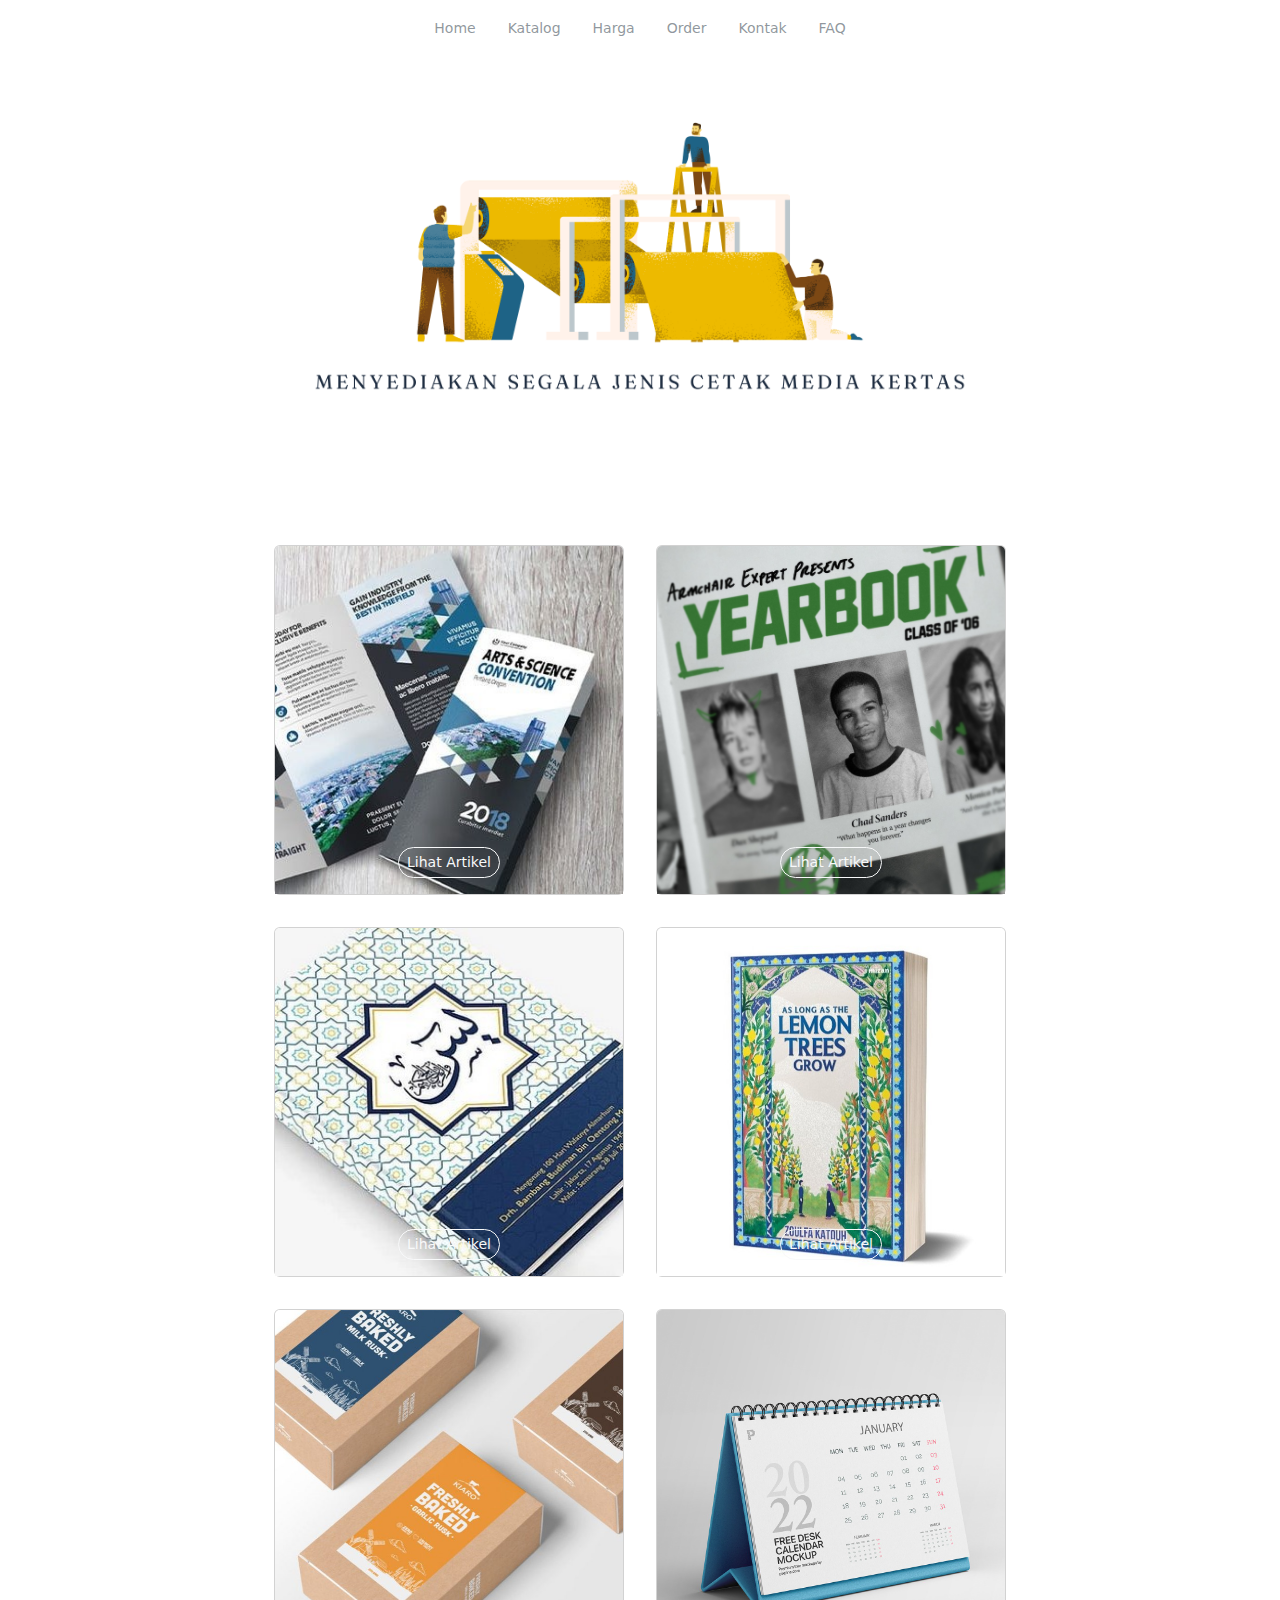
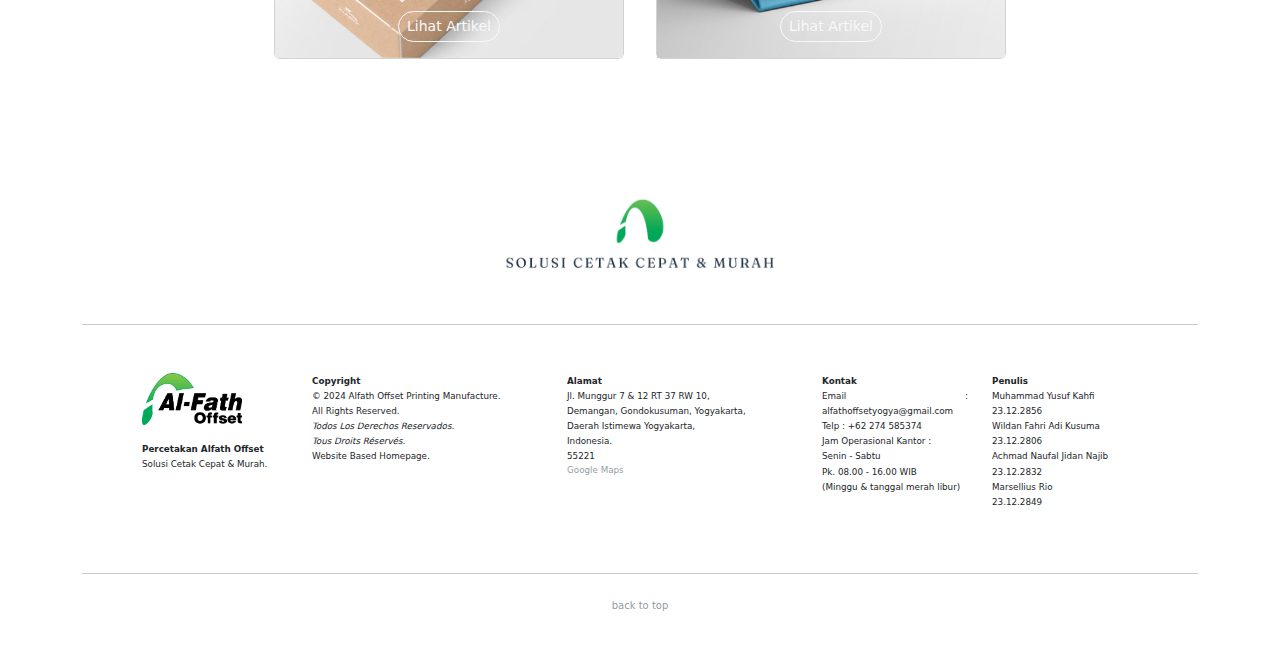
<file: katalog.html>
<!DOCTYPE html>
<html lang="en">
<head>
    <meta charset="UTF-8">
    <meta name="viewport" content="width=device-width, initial-scale=1.0">
    <title>Katalog | Alfath Offset</title>
    <link href="https://cdn.jsdelivr.net/npm/bootstrap@5.3.0/dist/css/bootstrap.min.css" rel="stylesheet" integrity="sha384-9ndCyUaIbzAi2FUVXJi0CjmCapSmO7SnpJef0486qhLnuZ2cdeRhO02iuK6FUUVM" crossorigin="anonymous"/>
    <link href="https://cdn.jsdelivr.net/npm/bootstrap@5.3.3/dist/css/bootstrap.min.css" rel="stylesheet" integrity="sha384-QWTKZyjpPEjISv5WaRU9OFeRpok6YctnYmDr5pNlyT2bRjXh0JMhjY6hW+ALEwIH" crossorigin="anonymous">
    <script src="https://cdn.jsdelivr.net/npm/bootstrap@5.3.3/dist/js/bootstrap.bundle.min.js" integrity="sha384-YvpcrYf0tY3lHB60NNkmXc5s9fDVZLESaAA55NDzOxhy9GkcIdslK1eN7N6jIeHz" crossorigin="anonymous"></script>
    <link rel="icon" type="image/x-icon" href="assets/img/alfath3.png">
    <link rel="stylesheet" href="assets/css/homestyle.css">
</head>
<body>

    <!-- NAVIGATION BAR -->
    <ul class="nav fixed-top justify-content-center bg-white pt-2 pb-2">
        <li class="nav-item">
            <a href="index.html" class="nav-link link-secondary link-opacity-75 link-opacity-25-hover" target="_self"><small>Home</small></a>
        </li>
        <li class="nav-item">
            <a href="katalog.html" class="nav-link link-secondary link-opacity-75 link-opacity-25-hover" target="_self"><small>Katalog</small></a>
        </li>
        <li class="nav-item">
            <a href="harga.html" class="nav-link link-secondary link-opacity-75 link-opacity-25-hover" target="_self"><small>Harga</small></a>
        </li>
        <li class="nav-item">
            <a href="order.html" class="nav-link link-secondary link-opacity-75 link-opacity-25-hover" target="_self"><small>Order</small></a>
        </li>
        <li class="nav-item">
            <a href="kontak.html" class="nav-link link-secondary link-opacity-75 link-opacity-25-hover" target="_self"><small>Kontak</small></a>
        </li>
        <li class="nav-item">
            <a href="index.html#faq" class="nav-link link-secondary link-opacity-75 link-opacity-25-hover" target="_self"><small>FAQ</small></a>
        </li>
    </ul>

    <!-- BANNER SLOGAN -->
    <div class="container-sm pt-5 mt-5">
        <img src="assets/img/bnr_katalog.png" class="img-fluid">
    </div>

    <!-- MODAL & OVERLAY KATALOG -->
    <div class="container-sm pt-5 mt-5 pb-5 mb-5">
        <div id="baris" class="row d-flex justify-content-center">
            <div class="col-md-auto p-2 pt-4 mx-2">
                <div class="card mx-auto" style="width: 350px; ">
                    <img class="card-img-top" src="assets/img/bro2.jpeg" alt="Card image">
                    <div class="card-img-overlay d-flex flex-column justify-content-end">
                        <div class="container-sm col-6 text-center">
                            <a href="#" class="btn btn-outline-light btn-sm rounded-pill" data-bs-toggle="modal" data-bs-target="#exModal1">
                                Lihat Artikel
                            </a>
                        </div>
                    </div>
                </div>
            </div>
            <div class="col-md-auto p-2 pt-4 mx-2">
                <div class="card mx-auto" style="width: 350px; ">
                    <img class="card-img-top" src="assets/img/yb2.jpg" alt="Card image">
                    <div class="card-img-overlay d-flex flex-column justify-content-end">
                        <div class="container-sm col-6 text-center">
                            <a href="#" class="btn btn-outline-light btn-sm rounded-pill" data-bs-toggle="modal" data-bs-target="#exModal2">
                                Lihat Artikel
                            </a>
                        </div>
                    </div>
                </div>
            </div>
            <div class="col-md-auto p-2 pt-4 mx-2">
                <div class="card mx-auto" style="width: 350px; ">
                    <img class="card-img-top" src="assets/img/yasin.jpg" alt="Card image">
                    <div class="card-img-overlay d-flex flex-column justify-content-end">
                        <div class="container-sm col-6 text-center">
                            <a href="#" class="btn btn-outline-light btn-sm rounded-pill" data-bs-toggle="modal" data-bs-target="#exModal3">
                                Lihat Artikel
                            </a>
                        </div>
                    </div>
                </div>
            </div>
            <div class="col-md-auto p-2 pt-4 mx-2">
                <div class="card mx-auto" style="width: 350px; ">
                    <img class="card-img-top" src="assets/img/bk3.jpg" alt="Card image">
                    <div class="card-img-overlay d-flex flex-column justify-content-end">
                        <div class="container-sm col-6 text-center">
                            <a href="#" class="btn btn-outline-light btn-sm rounded-pill" data-bs-toggle="modal" data-bs-target="#exModal4">
                                Lihat Artikel
                            </a>
                        </div>
                    </div>
                </div>
            </div>
            <div class="col-md-auto p-2 pt-4 mx-2">
                <div class="card mx-auto" style="width: 350px; ">
                    <img class="card-img-top" src="assets/img/pck.jpg" alt="Card image">
                    <div class="card-img-overlay d-flex flex-column justify-content-end">
                        <div class="container-sm col-6 text-center">
                            <a href="#" class="btn btn-outline-light btn-sm rounded-pill" data-bs-toggle="modal" data-bs-target="#exModal5">
                                Lihat Artikel
                            </a>
                        </div>
                    </div>
                </div>
            </div>
            <div class="col-md-auto p-2 pt-4 mx-2">
                <div class="card mx-auto" style="width: 350px; ">
                    <img class="card-img-top" src="assets/img/cal2.jpg" alt="Card image">
                    <div class="card-img-overlay d-flex flex-column justify-content-end">
                        <div class="container-sm col-6 text-center">
                            <a href="#" class="btn btn-outline-light btn-sm rounded-pill" data-bs-toggle="modal" data-bs-target="#exModal6">
                                Lihat Artikel
                            </a>
                        </div>
                    </div>
                </div>
            </div>
        </div>
    </div>
    <div class="modal fade" id="exModal1" style="background-color:  rgba(62, 57, 53, 0.652)">
        <div class="modal-dialog modal-dialog-centered modal-lg">
            <div class="modal-content" style="font-family: Ubuntu">
                <div class="modal-header border-0">
                    <button type="button" class="btn-close" data-bs-dismiss="modal"></button>
                </div>
                <div class="modal-body d-flex align-items-center">
                    <div class="row">
                        <div class="col-lg-5 d-flex align-items-center p-0">
                            <img class="mx-auto image-toggle rounded-2" src="assets/img/bro3.jpg" style="height: 200px; width: auto">
                        </div>
                        <div class="col-lg-7 p-3">
                            <h2 style="color: #3e3d3c">Brosur & Pamflet</h2>
                            <p class="fs-6 me-3">
                                Tingkatkan brand-awareness bisnis anda! Gunakan brosur dan pamflet dengan desain yang
                                menarik sehingga pembaca mudah mengingat bisnis anda.</p>
                            <p class="mt-3 fw-bold" style="color: #3e3d3c">
                                mulai dari Rp. 35,000 / rim
                            </p>
                            <div id="hargaButton" class="d-grid gap-2 d-lg-block">
                                <button type="button" class="btn text-white image-toggler" data-image-id="#image1" id="hargaButton" style="background-color: #3a6b39">
                                    <a href="order.html" style="text-decoration: none; color: white;">Pesan Sekarang</a>
                                </button>
                            </div>
                        </div>
                    </div>
                </div>
            </div>
        </div>
    </div>
    <div class="modal fade" id="exModal2" style="background-color:  rgba(62, 57, 53, 0.652)">
        <div class="modal-dialog modal-dialog-centered modal-lg">
            <div class="modal-content" style="font-family: Ubuntu">
                <div class="modal-header border-0">
                    <button type="button" class="btn-close" data-bs-dismiss="modal"></button>
                </div>
                <div class="modal-body d-flex align-items-center">
                    <div class="row">
                        <div class="col-lg-5 d-flex align-items-center p-0">
                            <img class="mx-auto image-toggle rounded-2" src="assets/img/yb3.jpg" style="height: 200px; width: auto">
                        </div>
                        <div class="col-lg-7 p-3">
                            <h2 style="color: #3e3d3c">Buku Tahunan</h2>
                            <p class="fs-6 me-3">
                                Abadikan kenangan tak terlupakan dengan buku tahunan! Jadikan setiap halaman untuk menghidupkan
                                kembali kenangan indah kebersamaan.</p>
                            <p class="mt-3 fw-bold" style="color: #3e3d3c">
                                mulai dari Rp. 55,000 / buku
                            </p>
                            <div id="hargaButton" class="d-grid gap-2 d-lg-block">
                                <button type="button" class="btn text-white image-toggler" data-image-id="#image1" id="hargaButton" style="background-color: #3a6b39">
                                    <a href="order.html" style="text-decoration: none; color: white;">Pesan Sekarang</a>
                                </button>
                            </div>
                        </div>
                    </div>
                </div>
            </div>
        </div>
    </div>
    <div class="modal fade" id="exModal3" style="background-color:  rgba(62, 57, 53, 0.652)">
        <div class="modal-dialog modal-dialog-centered modal-lg">
            <div class="modal-content" style="font-family: Ubuntu">
                <div class="modal-header border-0">
                    <button type="button" class="btn-close" data-bs-dismiss="modal"></button>
                </div>
                <div class="modal-body d-flex align-items-center">
                    <div class="row">
                        <div class="col-lg-5 d-flex align-items-center p-0">
                            <img class="mx-auto image-toggle rounded-2" src="assets/img/yasin2.jpeg" style="height: 200px; width: auto">
                        </div>
                        <div class="col-lg-7 p-3">
                            <h2 style="color: #3e3d3c">Buku Yasin</h2>
                            <p class="fs-6 me-3">
                                Mari buat momen peringatan lebih bermakna dengan Buku Yasin berkualitas dari percetakan kami. 
                                Dengan desain elegan dan cetakan yang rapi, setiap halaman akan menghadirkan ketenangan dan 
                                kenangan yang abadi. Pesan sekarang dan dapatkan penawaran spesial!</p>
                            <p class="mt-3 fw-bold" style="color: #3e3d3c">
                                mulai dari Rp. 9,000 / buku
                            </p>
                            <div id="hargaButton" class="d-grid gap-2 d-lg-block">
                                <button type="button" class="btn text-white image-toggler" data-image-id="#image1" id="hargaButton" style="background-color: #3a6b39">
                                    <a href="order.html" style="text-decoration: none; color: white;">Pesan Sekarang</a>
                                </button>
                            </div>
                        </div>
                    </div>
                </div>
            </div>
        </div>
    </div>
    <div class="modal fade" id="exModal4" style="background-color:  rgba(62, 57, 53, 0.652)">
        <div class="modal-dialog modal-dialog-centered modal-lg">
            <div class="modal-content" style="font-family: Ubuntu">
                <div class="modal-header border-0">
                    <button type="button" class="btn-close" data-bs-dismiss="modal"></button>
                </div>
                <div class="modal-body d-flex align-items-center">
                    <div class="row">
                        <div class="col-lg-5 d-flex align-items-center p-0">
                            <img class="mx-auto image-toggle rounded-2" src="assets/img/bk2.jpg" style="height: 200px; width: auto">
                        </div>
                        <div class="col-lg-7 p-3">
                            <h2 style="color: #3e3d3c">Buku & Novel</h2>
                            <p class="fs-6 me-3">
                                Wujudkan karya anda dalam bentuk buku dan novel! Kami siap memastikan setiap halaman 
                                mencerminkan keindahan tulisan anda, dengan harga murah!</p>
                            <p class="mt-3 fw-bold" style="color: #3e3d3c">
                                mulai dari Rp. 35,000 / buku
                            </p>
                            <div id="hargaButton" class="d-grid gap-2 d-lg-block">
                                <button type="button" class="btn text-white image-toggler" data-image-id="#image1" id="hargaButton" style="background-color: #3a6b39">
                                    <a href="order.html" style="text-decoration: none; color: white;">Pesan Sekarang</a>
                                </button>
                            </div>
                        </div>
                    </div>
                </div>
            </div>
        </div>
    </div>
    <div class="modal fade" id="exModal5" style="background-color:  rgba(62, 57, 53, 0.652)">
        <div class="modal-dialog modal-dialog-centered modal-lg">
            <div class="modal-content" style="font-family: Ubuntu">
                <div class="modal-header border-0">
                    <button type="button" class="btn-close" data-bs-dismiss="modal"></button>
                </div>
                <div class="modal-body d-flex align-items-center">
                    <div class="row">
                        <div class="col-lg-5 d-flex align-items-center p-0">
                            <img class="mx-auto image-toggle rounded-2" src="assets/img/pck2.jpeg" style="height: 200px; width: auto">
                        </div>
                        <div class="col-lg-7 p-3">
                            <h2 style="color: #3e3d3c">Packaging</h2>
                            <p class="fs-6 me-3">
                                Cetak packaging berkualitas untuk memperkuat branding bisnis Anda! 
                                Jadikan setiap kemasan sebagai alat pemasaran yang efektif dan profesional.</p>
                            <p class="mt-3 fw-bold" style="color: #3e3d3c">
                                mulai dari Rp. 7,500 / dus
                            </p>
                            <div id="hargaButton" class="d-grid gap-2 d-lg-block">
                                <button type="button" class="btn text-white image-toggler" data-image-id="#image1" id="hargaButton" style="background-color: #3a6b39">
                                    <a href="order.html" style="text-decoration: none; color: white;">Pesan Sekarang</a>
                                </button>
                            </div>
                        </div>
                    </div>
                </div>
            </div>
        </div>
    </div>
    <div class="modal fade" id="exModal6" style="background-color:  rgba(62, 57, 53, 0.652)">
        <div class="modal-dialog modal-dialog-centered modal-lg">
            <div class="modal-content" style="font-family: Ubuntu">
                <div class="modal-header border-0">
                    <button type="button" class="btn-close" data-bs-dismiss="modal"></button>
                </div>
                <div class="modal-body d-flex align-items-center">
                    <div class="row">
                        <div class="col-lg-5 d-flex align-items-center p-0">
                            <img class="mx-auto image-toggle rounded-2" src="assets/img/cal3.jpg" style="height: 200px; width: auto">
                        </div>
                        <div class="col-lg-7 p-3">
                            <h2 style="color: #3e3d3c">Kalender Meja</h2>
                            <p class="fs-6 me-3">
                                Berikan kesan profesional dan mewah di atas meja kerja dengan 
                                menjadikan kalender salah satu produk branding anda.</p>
                            <p class="mt-3 fw-bold" style="color: #3e3d3c">
                                mulai dari Rp. 17,500 / pcs
                            </p>
                            <div id="hargaButton" class="d-grid gap-2 d-lg-block">
                                <button type="button" class="btn text-white image-toggler" data-image-id="#image1" id="hargaButton" style="background-color: #3a6b39">
                                    <a href="order.html" style="text-decoration: none; color: white;">Pesan Sekarang</a>
                                </button>
                            </div>
                        </div>
                    </div>
                </div>
            </div>
        </div>
    </div>

    <!-- SLOGAN AKHIR -->
    <div class="container">
        <img src="assets/img/ft11.png" class="w-100">
    </div>

    <!-- FOOTER -->
    <footer>
        <!-- FOOTER PERTAMA -->
        <div class="container">
        <hr>
            <div class="row m-5">
                <div class="container col-sm-2">
                    <a href="index.html" target="_self">
                    <div class="footeralfat2"><img src="assets/img/alfath2.png" width="100px"></div>
                    </a>
                    <p style="font-size: x-small; text-align: justify;"><small><b><br>Percetakan Alfath Offset</b><br>
                        Solusi Cetak Cepat & Murah.</small></p>
                </div>
                <div class="container col-sm-3 text-center">
                    <p style="font-size: x-small; text-align: justify;"><small><b>Copyright</b><br>
                    &copy; 2024 Alfath Offset Printing Manufacture.<br>
                    All Rights Reserved.<br>
                    <i>Todos Los Derechos Reservados.<br>
                    Tous Droits Réservés.</i><br>
                    Website Based Homepage.</small></p>
                </div>
                <div class="container col-sm-3 text-center">
                    <p style="font-size: x-small; text-align: justify;"><small><b>Alamat</b><br>
                    Jl. Munggur 7 & 12 RT 37 RW 10,<br>
                    Demangan, Gondokusuman, Yogyakarta,<br>
                    Daerah Istimewa Yogyakarta,<br>
                    Indonesia.<br>
                    55221<br>
                    <a class="nav-link link-secondary link-opacity-75 link-opacity-25-hover" href="https://maps.app.goo.gl/Zoog1QNVzfvpC7qL9" target="_blank">
                    Google Maps</a></small></p>
                </div>
                <div class="container col-sm-2 text-center">
                    <p style="font-size: x-small; text-align: justify;"><small><b>Kontak</b><br>
                    Email : alfathoffsetyogya@gmail.com<br>
                    Telp : +62 274 585374<br>
                    Jam Operasional Kantor : <br>
                    Senin - Sabtu<br>
                    Pk. 08.00 - 16.00 WIB<br>
                    (Minggu & tanggal merah libur)</small></p>
                </div>
                <div class="container col-sm-2 text-center">
                    <p style="font-size: x-small; text-align: justify;"><small><b>Penulis</b><br>
                        Muhammad Yusuf Kahfi<br>
                        23.12.2856<br>
                        Wildan Fahri Adi Kusuma<br>
                        23.12.2806<br>
                        Achmad Naufal Jidan Najib<br>
                        23.12.2832<br>
                        Marsellius Rio<br>
                        23.12.2849</small></p>
                </div>
            </div>
        <hr class="pb-2">
        </div>
        <!-- FOOTER KEDUA -->
        <div class="container text-center pb-4">
            <div class="row align-items-start">
                <div class="col-sm-4">
                    
                </div>
                <div class="col-sm-4">
                    <a class="nav-link link-secondary link-opacity-75 link-opacity-25-hover" href="#top"><p style="font-size: x-small;">back to top</p></a>
                </div>
                <div class="col-sm-4">
                    
                </div>
            </div>
        </div>
    </footer> 
</body>
<script src="https://cdn.jsdelivr.net/npm/bootstrap@5.3.0/dist/js/bootstrap.bundle.min.js" integrity="sha384-geWF76RCwLtnZ8qwWowPQNguL3RmwHVBC9FhGdlKrxdiJJigb/j/68SIy3Te4Bkz" crossorigin="anonymous"></script>
</html>
</file>
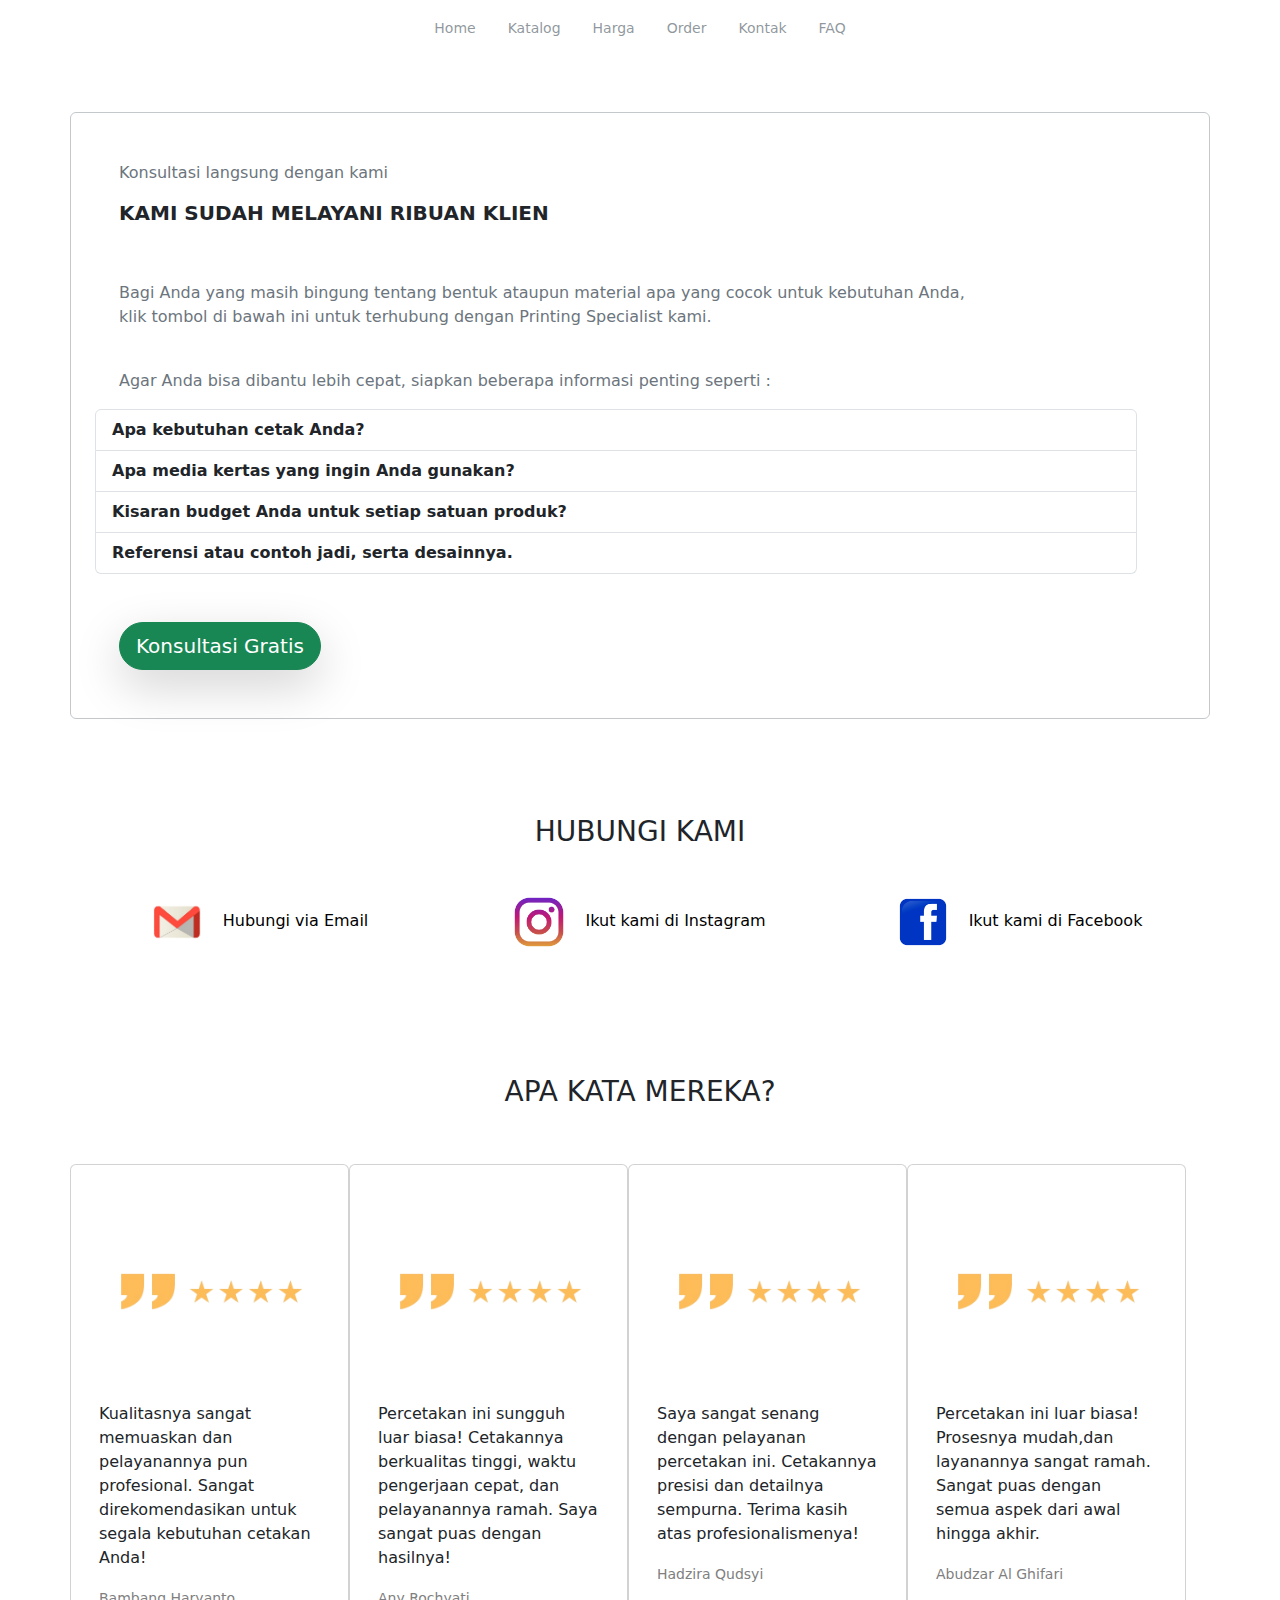
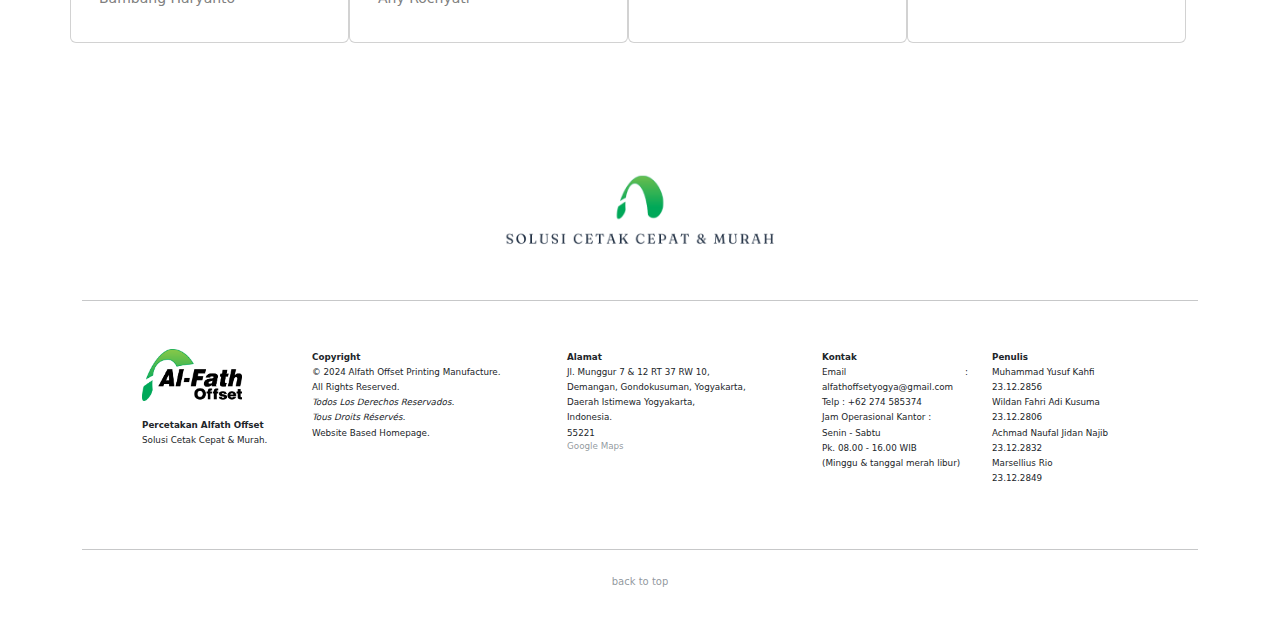
<file: kontak.html>
<!DOCTYPE html>
<html lang="en">
<head>
    <meta charset="UTF-8">
    <meta name="viewport" content="width=device-width, initial-scale=1.0">
    <title>Hubungi Kami | Alfath Offset</title>
    <link href="https://cdn.jsdelivr.net/npm/bootstrap@5.3.3/dist/css/bootstrap.min.css" rel="stylesheet" integrity="sha384-QWTKZyjpPEjISv5WaRU9OFeRpok6YctnYmDr5pNlyT2bRjXh0JMhjY6hW+ALEwIH" crossorigin="anonymous">
    <script src="https://cdn.jsdelivr.net/npm/bootstrap@5.3.3/dist/js/bootstrap.bundle.min.js" integrity="sha384-YvpcrYf0tY3lHB60NNkmXc5s9fDVZLESaAA55NDzOxhy9GkcIdslK1eN7N6jIeHz" crossorigin="anonymous"></script>
    <link rel="icon" type="image/x-icon" href="assets/img/alfath3.png">
    <link rel="stylesheet" href="assets/css/homestyle.css">
</head>
<body>
    <a name="top"></a>

    <!-- NAVIGATION BAR -->
    <ul class="nav fixed-top justify-content-center bg-white pt-2 pb-2">
        <li class="nav-item">
            <a href="index.html" class="nav-link link-secondary link-opacity-75 link-opacity-25-hover" target="_self"><small>Home</small></a>
        </li>
        <li class="nav-item">
            <a href="katalog.html" class="nav-link link-secondary link-opacity-75 link-opacity-25-hover" target="_self"><small>Katalog</small></a>
        </li>
        <li class="nav-item">
            <a href="harga.html" class="nav-link link-secondary link-opacity-75 link-opacity-25-hover" target="_self"><small>Harga</small></a>
        </li>
        <li class="nav-item">
            <a href="order.html" class="nav-link link-secondary link-opacity-75 link-opacity-25-hover" target="_self"><small>Order</small></a>
        </li>
        <li class="nav-item">
            <a href="kontak.html" class="nav-link link-secondary link-opacity-75 link-opacity-25-hover" target="_self"><small>Kontak</small></a>
        </li>
        <li class="nav-item">
            <a href="index.html#faq" class="nav-link link-secondary link-opacity-75 link-opacity-25-hover" target="_self"><small>FAQ</small></a>
        </li>
    </ul>

    <!-- BREAK -->
    <div class="container-sm">
        <P><br><br><br><br></P>
    </div>

    <!-- HUBUNGI KAMI -->
    <div class="container mb-5 pt-5 border border-secondary-subtle rounded">
        <div style="text-align: left;">
            <div class="container-sm">
                <p class="text-secondary ps-4">Konsultasi langsung dengan kami</p>
                <h5 class="ps-4"><b>KAMI SUDAH MELAYANI RIBUAN KLIEN</b></h5>
                <br>
                <br>
                <p class="ps-4 text-secondary">Bagi Anda yang masih bingung tentang bentuk ataupun material apa yang 
                    cocok untuk kebutuhan Anda, <br>klik tombol di bawah ini untuk terhubung 
                    dengan Printing Specialist kami.</p>
                <br>
                <p class="ps-4 text-secondary">Agar Anda bisa dibantu lebih cepat, siapkan beberapa 
                    informasi penting seperti : </p>
                <div class="list-group pe-5">
                    <a class="list-group-item list-group-item-action"><b>Apa kebutuhan cetak Anda?</b></a>
                    <a class="list-group-item list-group-item-action"><b>Apa media kertas yang ingin Anda gunakan?</b></a>
                    <a class="list-group-item list-group-item-action"><b>Kisaran budget Anda untuk setiap satuan produk?</b></a>
                    <a class="list-group-item list-group-item-action"><b>Referensi atau contoh jadi, serta desainnya.</b></a>
                </div>
                <br>
                <br>
                <div class="ps-4">
                    <button type="button" class="btn btn-success btn-lg rounded-pill shadow-lg">
                        <a href="https://wa.me/6281246951139" style="text-decoration: none; color: white;" target="_blank">
                            Konsultasi Gratis
                        </a>
                    </button>
                </div>
                <br>
                <br>
            </div>
        </div>
    </div>

    <!-- SOSIAL MEDIA -->
    <div class="container-sm pt-5 pb-5">
        <p class="h3 text-center">HUBUNGI KAMI</p>
        <div class="row pt-2">
            <div class="card col-md-4 pt-3" style="border: none;">
                <div class="card-body text-center">
                    <p><a href="mailto:alfathoffsetyogya@gmail.com" style="text-decoration: none; color: black;">
                        <img src="assets/img/email2.png" width="auto" height="50px" class="pe-3">
                        Hubungi via Email</a>
                    </p>
                </div>
            </div>
            <div class="card col-md-4 pt-3" style="border: none;">
                <div class="card-body text-center">
                    <p><a href="https://www.instagram.com/alfathoffset/" style="text-decoration: none; color: black;" target="_blank">
                        <img src="assets/img/ig2.png" width="auto" height="50px" class="pe-3">
                        Ikut kami di Instagram</a>
                    </p>
                </div>
            </div>
            <div class="card col-md-4 pt-3" style="border: none;">
                <div class="card-body text-center">
                    <p><a href="https://www.facebook.com/percetakanalfathoffset/" style="text-decoration: none; color: black;" target="_blank">
                        <img src="assets/img/fb.png" width="auto" height="50px" class="pe-3">
                        Ikut kami di Facebook</a>
                    </p>
                </div>
            </div>
        </div>
    </div>

    <!-- APA KATA MEREKA -->
    <div class="container-sm pt-5 pb-5">
        <p class="h3 text-center pb-5">APA KATA MEREKA?</p>
        <div class="row flex-column flex-sm-row col-sm-12"> 
            <div class="card col-sm-3" >
                <div class="card-body">
                    <img src="assets/img/panah.png" class="card-img-top" width="80px" height="auto">
                    <p class="card-text">Kualitasnya sangat memuaskan dan pelayanannya pun profesional. Sangat direkomendasikan untuk segala kebutuhan cetakan Anda!</p>
                    <p style="color: gray;"><small>Bambang Haryanto</small></p>
                </div>
            </div>
            <div class="card col-sm-3" >
                <div class="card-body">
                    <img src="assets/img/panah.png" class="card-img-top" width="80px" height="auto">
                    <p class="card-text">Percetakan ini sungguh luar biasa! Cetakannya berkualitas tinggi, waktu pengerjaan cepat, dan pelayanannya ramah. Saya sangat puas dengan hasilnya!</p>
                    <p style="color: gray;"><small>Any Rochyati</small></p>
                </div>
            </div>
            <div class="card col-sm-3">
                <div class="card-body">
                    <img src="assets/img/panah.png" class="card-img-top" width="80px" height="auto">
                    <p class="card-text">Saya sangat senang dengan pelayanan percetakan ini. Cetakannya presisi dan detailnya sempurna. Terima kasih atas profesionalismenya!</p>
                    <p style="color: gray;"><small>Hadzira Qudsyi</small></p>
                </div>
            </div>
            <div class="card col-sm-3" >
                <div class="card-body">
                    <img src="assets/img/panah.png" class="card-img-top" width="80px" height="auto">
                    <p class="card-text">Percetakan ini luar biasa! Prosesnya mudah,dan layanannya sangat ramah. Sangat puas dengan semua aspek dari awal hingga akhir.</p>
                    <p style="color: gray;"><small>Abudzar Al Ghifari</small></p>
                </div>
            </div>
        </div>
    </div>

    <!-- SLOGAN AKHIR -->
    <div class="container-sm pt-5">
        <img src="assets/img/ft11.png" class="w-100">
    </div>

    <!-- FOOTER -->
    <footer>
        <!-- FOOTER PERTAMA -->
        <div class="container">
        <hr>
            <div class="row m-5">
                <div class="container col-sm-2">
                    <a href="index.html" target="_self">
                    <div class="footeralfat2"><img src="assets/img/alfath2.png" width="100px"></div>
                    </a>
                    <p style="font-size: x-small; text-align: justify;"><small><b><br>Percetakan Alfath Offset</b><br>
                        Solusi Cetak Cepat & Murah.</small></p>
                </div>
                <div class="container col-sm-3 text-center">
                    <p style="font-size: x-small; text-align: justify;"><small><b>Copyright</b><br>
                    &copy; 2024 Alfath Offset Printing Manufacture.<br>
                    All Rights Reserved.<br>
                    <i>Todos Los Derechos Reservados.<br>
                    Tous Droits Réservés.</i><br>
                    Website Based Homepage.</small></p>
                </div>
                <div class="container col-sm-3 text-center">
                    <p style="font-size: x-small; text-align: justify;"><small><b>Alamat</b><br>
                    Jl. Munggur 7 & 12 RT 37 RW 10,<br>
                    Demangan, Gondokusuman, Yogyakarta,<br>
                    Daerah Istimewa Yogyakarta,<br>
                    Indonesia.<br>
                    55221<br>
                    <a class="nav-link link-secondary link-opacity-75 link-opacity-25-hover" href="https://maps.app.goo.gl/Zoog1QNVzfvpC7qL9" target="_blank">
                    Google Maps</a></small></p>
                </div>
                <div class="container col-sm-2 text-center">
                    <p style="font-size: x-small; text-align: justify;"><small><b>Kontak</b><br>
                    Email : alfathoffsetyogya@gmail.com<br>
                    Telp : +62 274 585374<br>
                    Jam Operasional Kantor : <br>
                    Senin - Sabtu<br>
                    Pk. 08.00 - 16.00 WIB<br>
                    (Minggu & tanggal merah libur)</small></p>
                </div>
                <div class="container col-sm-2 text-center">
                    <p style="font-size: x-small; text-align: justify;"><small><b>Penulis</b><br>
                        Muhammad Yusuf Kahfi<br>
                        23.12.2856<br>
                        Wildan Fahri Adi Kusuma<br>
                        23.12.2806<br>
                        Achmad Naufal Jidan Najib<br>
                        23.12.2832<br>
                        Marsellius Rio<br>
                        23.12.2849</small></p>
                </div>
            </div>
        <hr class="pb-2">
        </div>
        <!-- FOOTER KEDUA -->
        <div class="container text-center pb-4">
            <div class="row align-items-start">
                <div class="col-sm-4">
                    
                </div>
                <div class="col-sm-4">
                    <a class="nav-link link-secondary link-opacity-75 link-opacity-25-hover" href="#top"><p style="font-size: x-small;">back to top</p></a>
                </div>
                <div class="col-sm-4">
                    
                </div>
            </div>
        </div>
    </footer> 
</body>
</html>
</file>
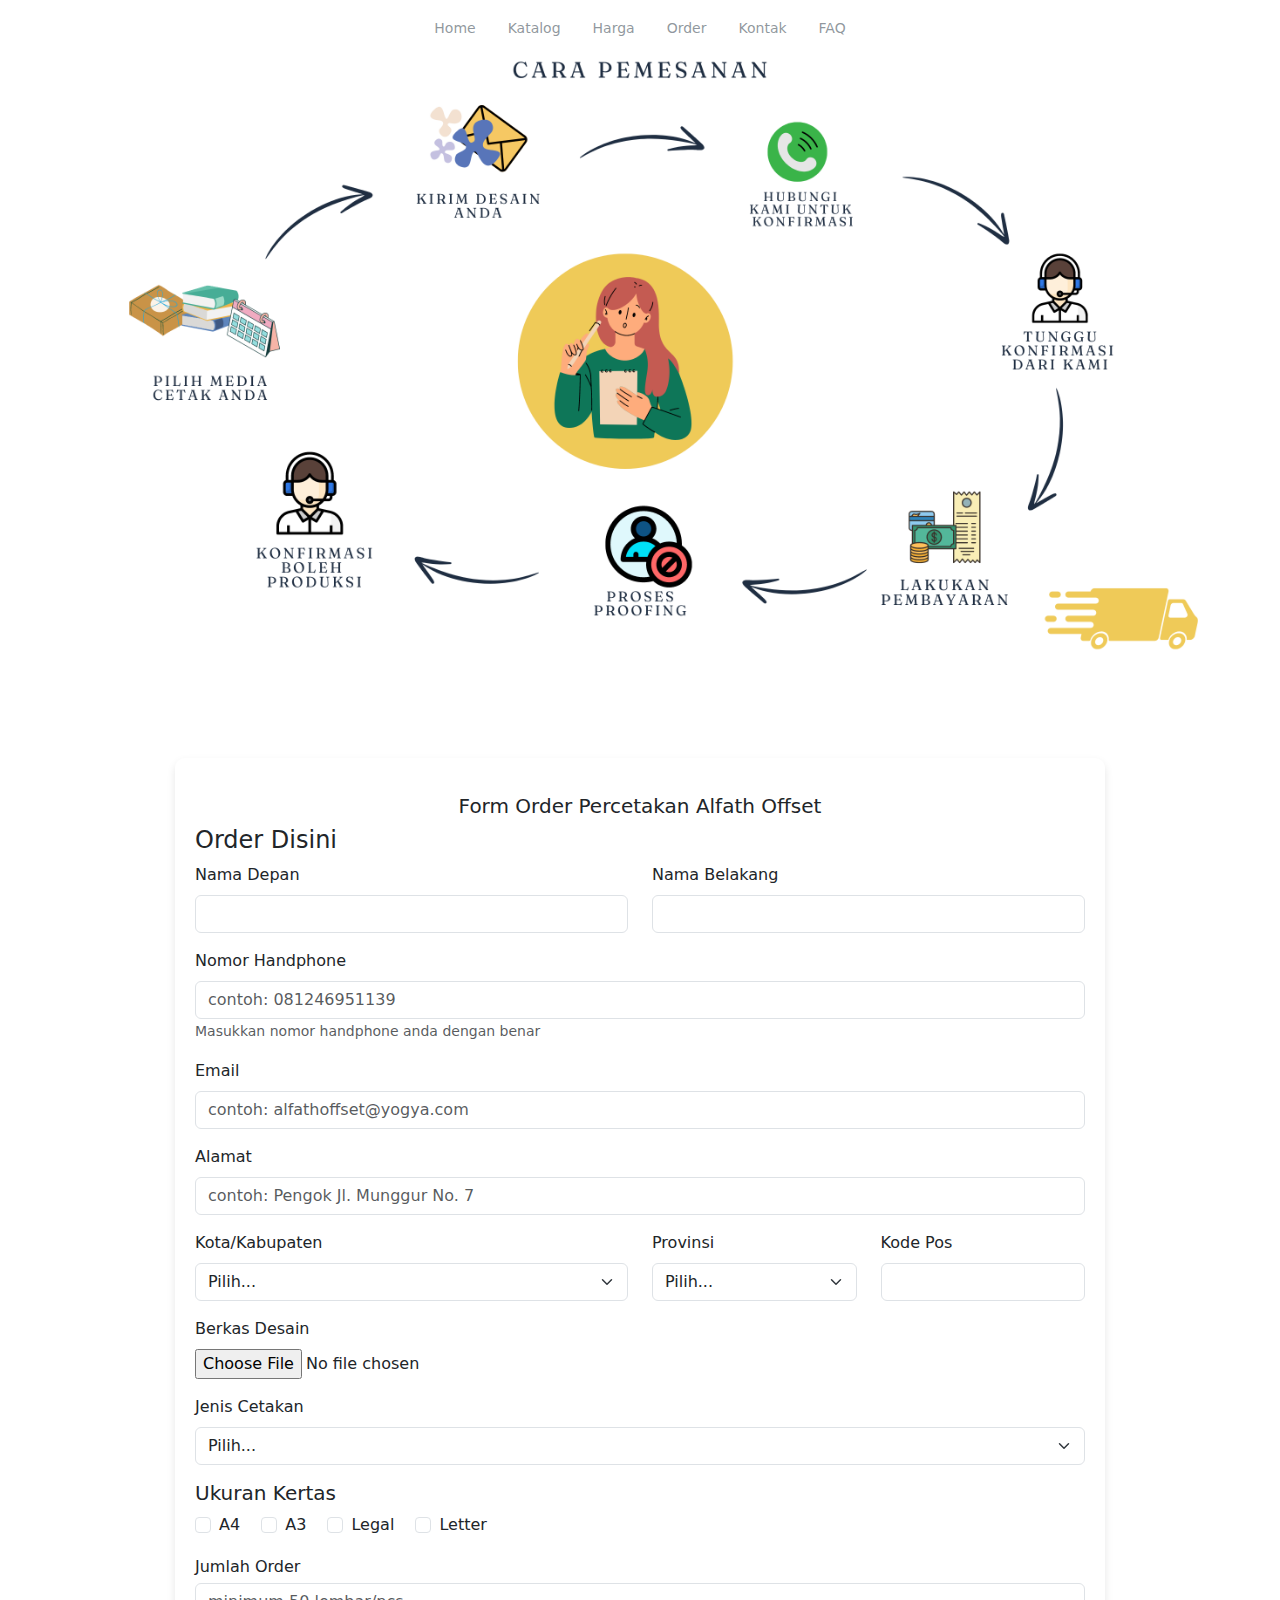
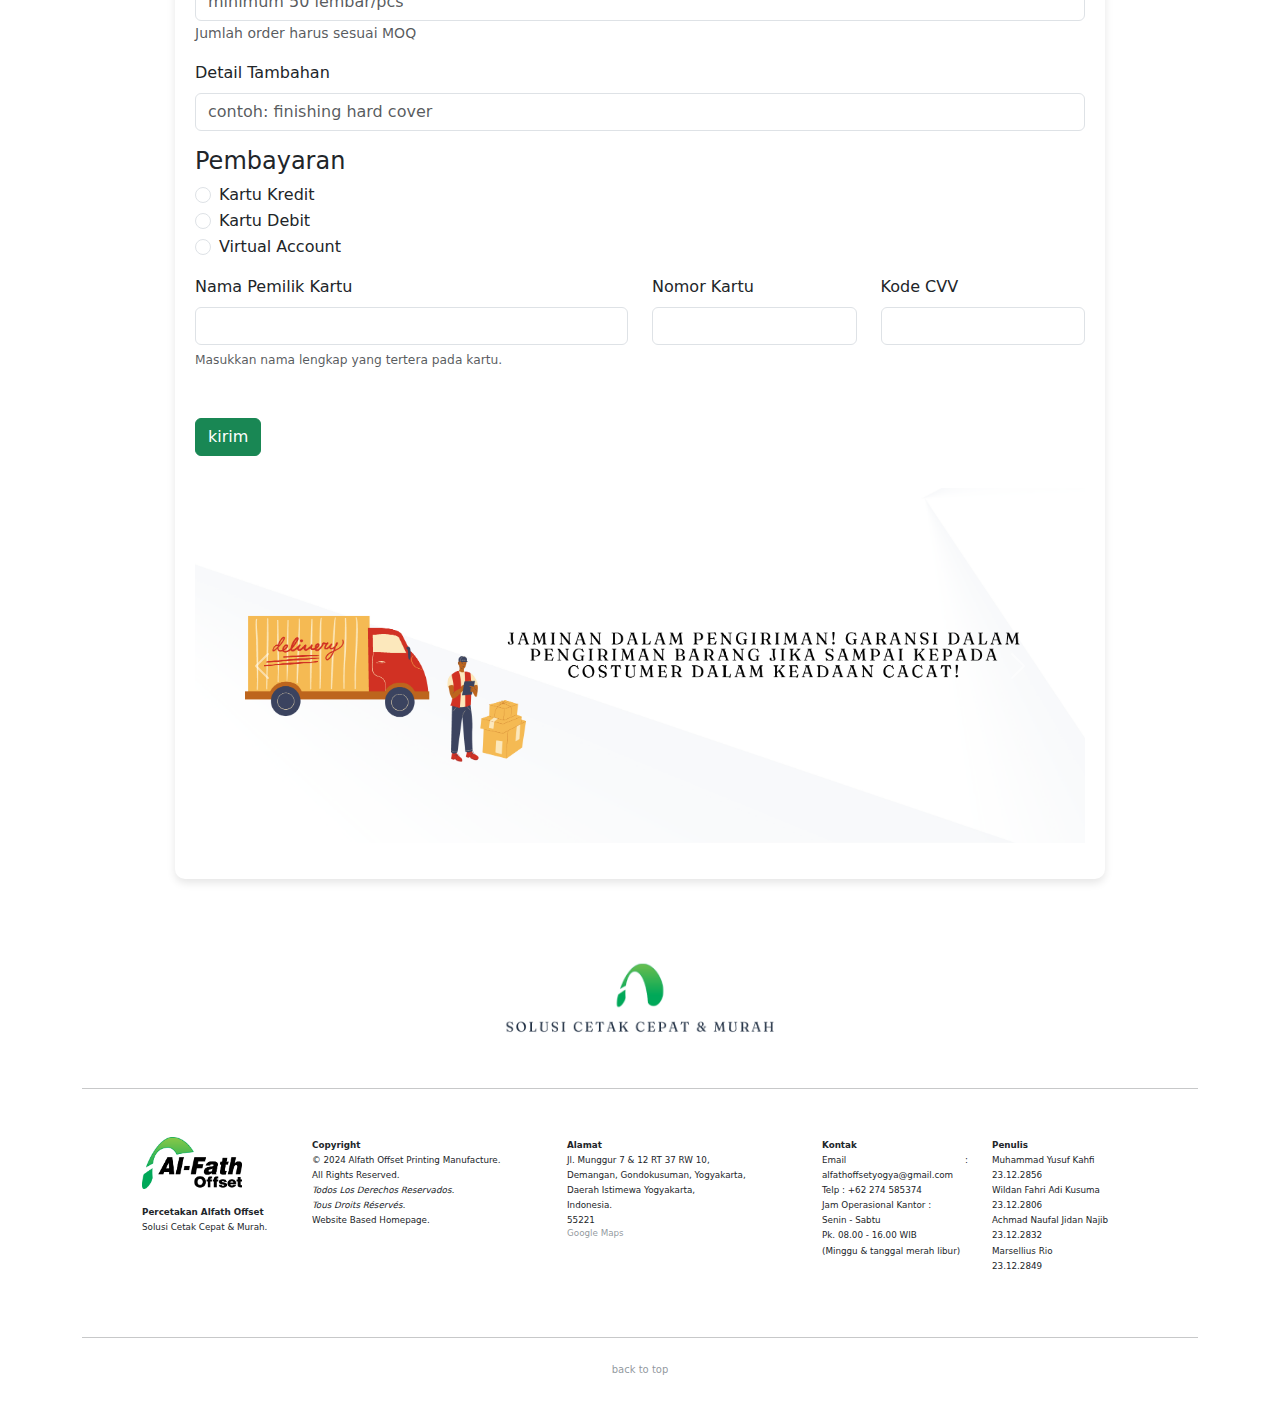
<file: order.html>
<!DOCTYPE html>
<html lang="en">
<head>
    <meta charset="UTF-8">
    <meta name="viewport" content="width=device-width, initial-scale=1.0">
    <title>Form Order | Alfath Offset</title>
    <link href="https://cdn.jsdelivr.net/npm/bootstrap@5.3.3/dist/css/bootstrap.min.css" rel="stylesheet" integrity="sha384-QWTKZyjpPEjISv5WaRU9OFeRpok6YctnYmDr5pNlyT2bRjXh0JMhjY6hW+ALEwIH" crossorigin="anonymous">
    <script src="https://cdn.jsdelivr.net/npm/bootstrap@5.3.3/dist/js/bootstrap.bundle.min.js" integrity="sha384-YvpcrYf0tY3lHB60NNkmXc5s9fDVZLESaAA55NDzOxhy9GkcIdslK1eN7N6jIeHz" crossorigin="anonymous"></script>
    <link rel="icon" type="image/x-icon" href="assets/img/alfath3.png">
    <link rel="stylesheet" href="assets/css/orderstyle.css">
</head>
<body>
    <a name="top"></a>
    <!-- NAVIGATION BAR -->
    <ul class="nav fixed-top justify-content-center bg-white pt-2 pb-2">
        <li class="nav-item">
            <a href="index.html" class="nav-link link-secondary link-opacity-75 link-opacity-25-hover" target="_self"><small>Home</small></a>
        </li>
        <li class="nav-item">
            <a href="katalog.html" class="nav-link link-secondary link-opacity-75 link-opacity-25-hover" target="_self"><small>Katalog</small></a>
        </li>
        <li class="nav-item">
            <a href="harga.html" class="nav-link link-secondary link-opacity-75 link-opacity-25-hover" target="_self"><small>Harga</small></a>
        </li>
        <li class="nav-item">
            <a href="order.html" class="nav-link link-secondary link-opacity-75 link-opacity-25-hover" target="_self"><small>Order</small></a>
        </li>
        <li class="nav-item">
            <a href="kontak.html" class="nav-link link-secondary link-opacity-75 link-opacity-25-hover" target="_self"><small>Kontak</small></a>
        </li>
        <li class="nav-item">
            <a href="index.html#faq" class="nav-link link-secondary link-opacity-75 link-opacity-25-hover" target="_self"><small>FAQ</small></a>
        </li>
    </ul>
    
    <!-- CARA ORDER -->
    <div class="container-sm mt-4 mb-2  text-center">
        <img src="assets/img/pporder.png" class="img-fluid" alt="...">
    </div>

    <!-- FORM ORDER -->
    <div class="container-sm d-flex justify-content-center pt-5 pb-5">
        <div class="col-md-10 form-container">
            <h5 class="mt-3 text-center">Form Order Percetakan Alfath Offset</h5>
            <form class="needs-validation" novalidate id="orderForm">
                <h4>Order Disini</h4>
                <div class="row mb-3">
                    <div class="col">
                        <label for="namad" class="form-label">Nama Depan</label>
                        <input type="text" class="form-control" aria-label="First name" id="namad"  required>
                        <div class="invalid-feedback">
                            Nama depan harus diisi.
                        </div>
                    </div>
                    <div class="col">
                        <label for="namab" class="form-label">Nama Belakang</label>
                        <input type="text" class="form-control" aria-label="Last name" id="namab"  required>
                        <div class="invalid-feedback">
                            Nama belakang harus diisi.
                        </div>
                    </div>
                </div>
                <div class="mb-3">
                    <label for="nomorHP" class="mb-2">Nomor Handphone</label>
                    <input type="tel" class="form-control" id="nomorHP" name="nomorHP" placeholder="contoh: 081246951139" pattern="[0-9]{10,15}" required>
                    <small class="form-text text-muted">Masukkan nomor handphone anda dengan benar</small>
                    <div class="invalid-feedback">
                        Nomor HP harus diisi.
                    </div>
                </div>
                <div class="col mb-3">
                    <label for="exampleFormControlInput1" class="form-label">Email </label>
                    <input type="email" class="form-control" id="exampleFormControlInput1" placeholder="contoh: alfathoffset@yogya.com" required>
                    <div class="invalid-feedback">
                        Email harus diisi.
                    </div>
                </div>
                <div class="col mb-3">
                    <label for="inputAddress" class="form-label">Alamat</label>
                    <input type="text" class="form-control" id="inputAddress" placeholder="contoh: Pengok Jl. Munggur No. 7"  required>
                    <div class="invalid-feedback">
                        Alamat harus diisi.
                    </div>
                </div>
                <div class="row">
                    <div class="col-12 col-md-6 mb-3">
                        <label for="kota" class="form-label">Kota/Kabupaten</label>
                        <select class="form-select" id="kota" aria-label="Default select example" required >
                            <option selected disabled value="">Pilih...</option>
                            <option value="1">Sleman</option>
                            <option value="2">Yogyakarta</option>
                            <option value="3">Bantul</option>
                        </select>
                        <div class="invalid-feedback">Kota harus dipilih.</div>
                    </div>
                    <div class="col-12 col-md-3 mb-3">
                        <label for="prov" class="form-label">Provinsi</label>
                        <select class="form-select" id="prov" aria-label="Default select example"  required>
                            <option selected disabled value="">Pilih...</option>
                            <option value="1">D.I.Y.</option>
                            <option value="2">Jawa Tengah</option>
                            <option value="3">Sumatera Utara</option>
                        </select>
                        <div class="invalid-feedback">Provinsi harus dipilih.</div>
                    </div>
                    <div class="col-12 col-md-3 mb-3">
                        <label for="kode" class="form-label">Kode Pos</label>
                        <input type="text" name="kodepos" id="kode" class="form-control"  required>
                        <div class="invalid-feedback">Kode pos harus diisi.</div>
                    </div>
                </div>
                <div class="mb-3">
                    <label for="gambar" class="mb-2">Berkas Desain</label>
                    <div class="custom-file">
                        <input type="file" class="custom-file-input" id="gambar" name="gambar" accept="image/*" required>
                        <div class="invalid-feedback">Desain harus diunggah.</div>
                    </div>
                </div>
                <div class="mb-3">
                    <label for="jenisCetakan" class="form-label">Jenis Cetakan</label>
                    <select class="form-select" id="jenisCetakan"  required >
                        <option selected disabled value="">Pilih...</option>
                        <option value="1">Poster</option>
                        <option value="2">Flyer</option>
                        <option value="3">Kartu Nama</option>
                        <option value="4">Brosur</option>
                        <option value="5">Buku</option>
                    </select>
                    <div class="invalid-feedback">Jenis cetakan harus dipilih.</div>
                </div>
                <h5>Ukuran Kertas</h5>
                <div class="mb-3">
                    <div class="form-check form-check-inline">
                        <input class="form-check-input" type="checkbox" id="inlineCheckbox1" value="A4" >
                        <label class="form-check-label" for="inlineCheckbox1">A4</label>
                    </div>
                    <div class="form-check form-check-inline">
                        <input class="form-check-input" type="checkbox" id="inlineCheckbox2" value="A3"  >
                        <label class="form-check-label" for="inlineCheckbox2">A3</label>
                    </div>
                    <div class="form-check form-check-inline">
                        <input class="form-check-input" type="checkbox" id="inlineCheckbox3" value="Legal"  >
                        <label class="form-check-label" for="inlineCheckbox3">Legal</label>
                    </div>
                    <div class="form-check form-check-inline">
                        <input class="form-check-input" type="checkbox" id="inlineCheckbox4" value="Letter" >
                        <label class="form-check-label" for="inlineCheckbox4">Letter</label>
                    </div>
                    <div class="invalid-feedback">Ukuran media kertas harus diisi.</div>
                </div>
                <div class="mb-3">
                    <label for="jumlahOrder" class="mb-1">Jumlah Order</label>
                    <input type="number" class="form-control" id="jumlahOrder" name="jumlahOrder" placeholder="minimum 50 lembar/pcs" min="50" required>
                    <small class="form-text text-muted">Jumlah order harus sesuai MOQ</small>
                    <div class="invalid-feedback">Jumlah order harus diisi.</div>
                </div>
                <div class="mb-3">
                    <label for="inputAddress" class="form-label">Detail Tambahan</label>
                    <input type="text" class="form-control" id="inputAddress" placeholder="contoh: finishing hard cover">
                </div>
                <h4>Pembayaran</h4>
                <div class="mb-3">
                    <div class="form-check">
                        <input class="form-check-input" type="radio" name="flexRadioDefault" id="flexRadioDefault1"  required >
                        <label class="form-check-label" for="flexRadioDefault1">Kartu Kredit</label>
                    </div>
                    <div class="form-check">
                        <input class="form-check-input" type="radio" name="flexRadioDefault" id="flexRadioDefault2"  required  >
                        <label class="form-check-label" for="flexRadioDefault2">Kartu Debit</label>
                    </div>
                    <div class="form-check">
                        <input class="form-check-input" type="radio" name="flexRadioDefault" id="flexRadioDefault3"  required >
                        <label class="form-check-label" for="flexRadioDefault3">Virtual Account</label>
                    </div>
                </div>
                <div class="row">
                    <div class="col-12 col-md-6 mb-3">
                        <label for="Pemilik" class="form-label">Nama Pemilik Kartu</label>
                        <input type="text" name="Pemilik" id="Pemilik" class="form-control" required>
                        <p class="form-text"><small>Masukkan nama lengkap yang tertera pada kartu.</small></p>
                        <div class="invalid-feedback">Nama lengkap pemilik kartu harus diisi.</div>
                    </div>
                    <div class="col-12 col-md-3 mb-3">
                        <label for="kartukredit" class="form-label">Nomor Kartu</label>
                        <input type="text" name="kartukredit" id="kartukredit" class="form-control"  required>
                        <div class="invalid-feedback">Nomor kartu harus diisi.</div>
                    </div>
                    <div class="col-12 col-md-3 mb-3">
                        <label for="cvv" class="form-label">Kode CVV</label>
                        <input type="text" name="cvv" id="cvv" class="form-control" required>
                        <div class="invalid-feedback">
                            Kode CVV harus diisi.
                        </div>
                    </div>
                </div>
                <div class="mb-3 pt-3">
                    <input type="submit" class="btn btn-success" value="kirim">
                </div>
            </form>
            <div class="mb-3 pt-3">
                <div id="carouselExampleAutoplaying" class="carousel slide" data-bs-ride="carousel" >
                    <div class="carousel-inner">
                        <div class="carousel-item active" data-bs-interval="1500">
                            <img src="assets/img/caro1.png" class="d-block w-100" alt="...">
                        </div>
                        <div class="carousel-item" data-bs-interval="1500">
                            <img src="assets/img/caro2.png" class="d-block w-100" alt="...">
                        </div>
                        <div class="carousel-item" data-bs-interval="1500">
                            <img src="assets/img/caro3.png" class="d-block w-100" alt="...">
                        </div>
                    </div>
                    <button class="carousel-control-prev" type="button" data-bs-target="#carouselExampleAutoplaying" data-bs-slide="prev">
                        <span class="carousel-control-prev-icon" aria-hidden="true"></span>
                        <span class="visually-hidden">Previous</span>
                    </button>
                    <button class="carousel-control-next" type="button" data-bs-target="#carouselExampleAutoplaying" data-bs-slide="next">
                        <span class="carousel-control-next-icon" aria-hidden="true"></span>
                        <span class="visually-hidden">Next</span>
                    </button>
                </div>
            </div>
        </div>
    </div>

    <!-- SLOGAN AKHIR -->
    <div class="container">
        <img src="assets/img/ft11.png" class="w-100">
    </div>
    
    <!-- FOOTER -->
    <footer>
        <!-- FOOTER PERTAMA -->
        <div class="container">
        <hr>
            <div class="row m-5">
                <div class="container col-sm-2">
                    <a href="index.html" target="_self">
                    <div class="footeralfat2"><img src="assets/img/alfath2.png" width="100px"></div>
                    </a>
                    <p style="font-size: x-small; text-align: justify;"><small><b><br>Percetakan Alfath Offset</b><br>
                        Solusi Cetak Cepat & Murah.</small></p>
                </div>
                <div class="container col-sm-3 text-center">
                    <p style="font-size: x-small; text-align: justify;"><small><b>Copyright</b><br>
                    &copy; 2024 Alfath Offset Printing Manufacture.<br>
                    All Rights Reserved.<br>
                    <i>Todos Los Derechos Reservados.<br>
                    Tous Droits Réservés.</i><br>
                    Website Based Homepage.</small></p>
                </div>
                <div class="container col-sm-3 text-center">
                    <p style="font-size: x-small; text-align: justify;"><small><b>Alamat</b><br>
                    Jl. Munggur 7 & 12 RT 37 RW 10,<br>
                    Demangan, Gondokusuman, Yogyakarta,<br>
                    Daerah Istimewa Yogyakarta,<br>
                    Indonesia.<br>
                    55221<br>
                    <a class="nav-link link-secondary link-opacity-75 link-opacity-25-hover" href="https://maps.app.goo.gl/Zoog1QNVzfvpC7qL9" target="_blank">
                    Google Maps</a></small></p>
                </div>
                <div class="container col-sm-2 text-center">
                    <p style="font-size: x-small; text-align: justify;"><small><b>Kontak</b><br>
                    Email : alfathoffsetyogya@gmail.com<br>
                    Telp : +62 274 585374<br>
                    Jam Operasional Kantor : <br>
                    Senin - Sabtu<br>
                    Pk. 08.00 - 16.00 WIB<br>
                    (Minggu & tanggal merah libur)</small></p>
                </div>
                <div class="container col-sm-2 text-center">
                    <p style="font-size: x-small; text-align: justify;"><small><b>Penulis</b><br>
                        Muhammad Yusuf Kahfi<br>
                        23.12.2856<br>
                        Wildan Fahri Adi Kusuma<br>
                        23.12.2806<br>
                        Achmad Naufal Jidan Najib<br>
                        23.12.2832<br>
                        Marsellius Rio<br>
                        23.12.2849</small></p>
                </div>
            </div>
        <hr class="pb-2">
        </div>
        <!-- FOOTER KEDUA -->
        <div class="container text-center pb-4">
            <div class="row align-items-start">
                <div class="col-sm-4">
                    
                </div>
                <div class="col-sm-4">
                    <a class="nav-link link-secondary link-opacity-75 link-opacity-25-hover" href="#top"><p style="font-size: x-small;">back to top</p></a>
                </div>
                <div class="col-sm-4">
                    
                </div>
            </div>
        </div>
    </footer>

    <!-- JAVA SCRIPT -->
    <script src="assets/js/checkout.js"></script>
</body>
</html>
</file>
<file: assets/css/homestyle.css>
/* ACCORDION */
.accordion-button::after{
    background-image: url("data:image/svg+xml,%3Csvg xmlns='http://www.w3.org/2000/svg' width='16' height='16' fill='green' class='bi bi-plus' viewBox='0 0 16 16'%3E%3Cpath d='M8 4a.5.5 0 0 1 .5.5v3h3a.5.5 0 0 1 0 1h-3v3a.5.5 0 0 1-1 0v-3h-3a.5.5 0 0 1 0-1h3v-3A.5.5 0 0 1 8 4'/%3E%3C/svg%3E");
    transition: all 0.5s;
}

.accordion-button:not(.collapsed)::after{
    background-image: url("data:image/svg+xml,%3Csvg xmlns='http://www.w3.org/2000/svg' width='16' height='16' fill='red' class='bi bi-dash' viewBox='0 0 16 16'%3E%3Cpath d='M4 8a.5.5 0 0 1 .5-.5h7a.5.5 0 0 1 0 1h-7A.5.5 0 0 1 4 8'/%3E%3C/svg%3E");
}

.accordion{
    --bs-accordion-active-bg: none;
    --bs-accordion-border-color: rgb(202, 202, 202);
    --bs-accordion-btn-focus-box-shadow: none;
}

/* CARD */
.card:hover{
    transform: scale(1.05);
}

.card{
    transition: transform .5s;
}

/* FOOTER ALFAT */
.footeralfat:hover{
    transform: scale(1.1);
}

.footeralfat{
    transition: transform .5s;
}

.footeralfat2:hover{
    transform: scale(1.05);
}

.footeralfat2{
    transition: transform .5s;
}
</file>
<file: assets/css/hargastyle.css>
/* TABLE */
table {
    border-collapse: collapse;
    font-family: Arial, Helvetica, sans-serif;
}

table,
th,
td {
    padding: 1px 25px;
    font-weight: bold;
    text-align: center;
}

td {
    vertical-align: middle;
    text-align: middle;
}

.table-hover tbody tr:hover td{
    background-color: rgb(255, 213, 73);
}
.table-hover tbody tr:hover th{
    background-color: white;
}

/* FOOTER ALFAT */
.footeralfat:hover{
    transform: scale(1.1);
}

.footeralfat{
    transition: transform .5s;
}

.footeralfat2:hover{
    transform: scale(1.05);
}

.footeralfat2{
    transition: transform .5s;
}
</file>
<file: assets/css/orderstyle.css>
body {
    background-color: none;
}
.form-container {
    border-radius: 10px;
    box-shadow: 0 4px 8px rgba(0, 0, 0, 0.1);
    padding: 20px;
    margin-top: 50px;
}

/* FOOTER ALFAT */
.footeralfat:hover{
    transform: scale(1.1);
}

.footeralfat{
    transition: transform .5s;
}

.footeralfat2:hover{
    transform: scale(1.05);
}

.footeralfat2{
    transition: transform .5s;
}
</file>
